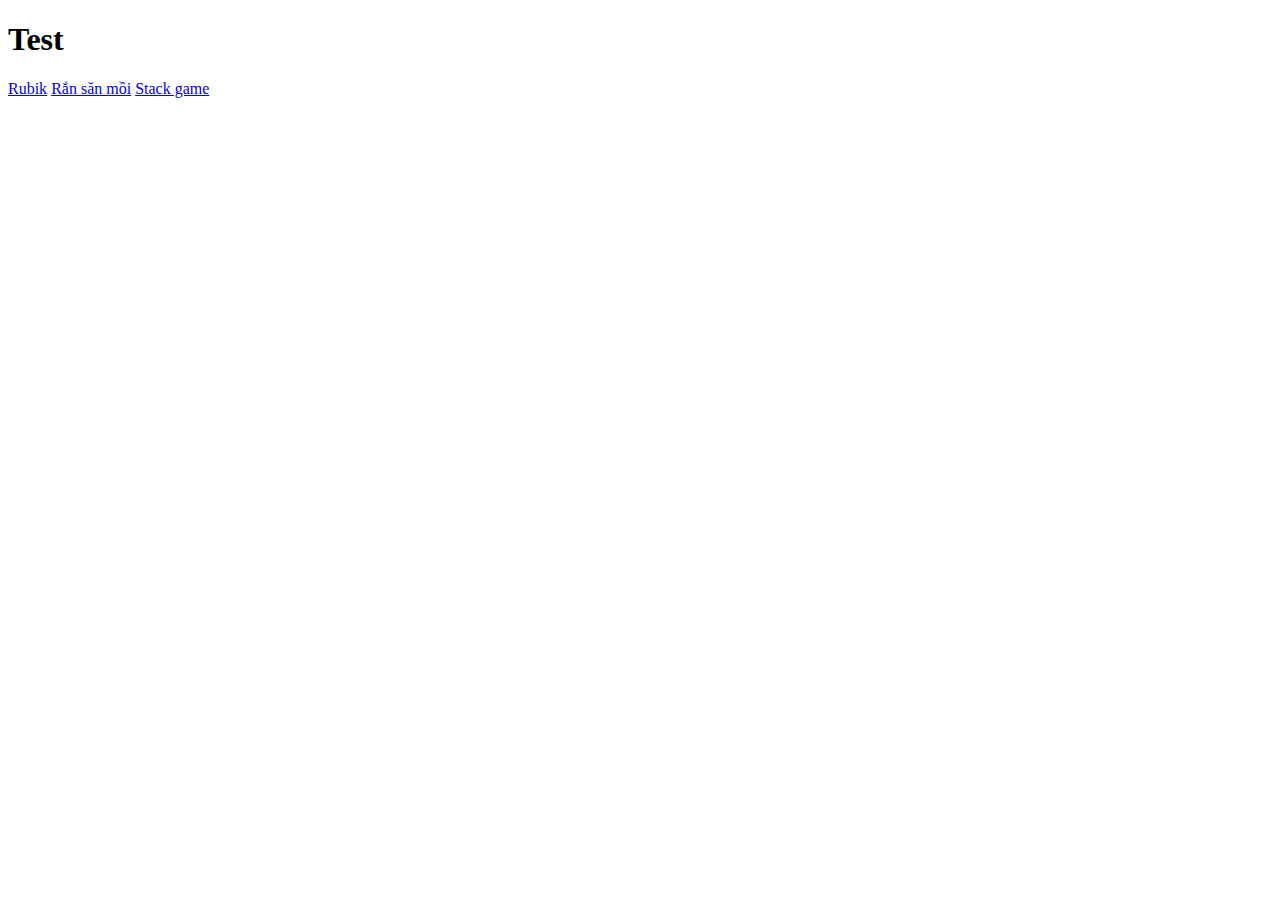
<file: index.html>
<!DOCTYPE html>
<html lang="en">
<head>
  <meta charset="UTF-8">
  <meta name="viewport" content="width=device-width, initial-scale=1.0">
  <title>Game</title>
</head>
<body>
  <h1>Test</h1>
  <a href="rubik.html">Rubik</a>
  <a href="ransanmoi.html">Rắn săn mồi</a>
  <a href="built.html">Stack game</a>
</body>
</html>
</file>
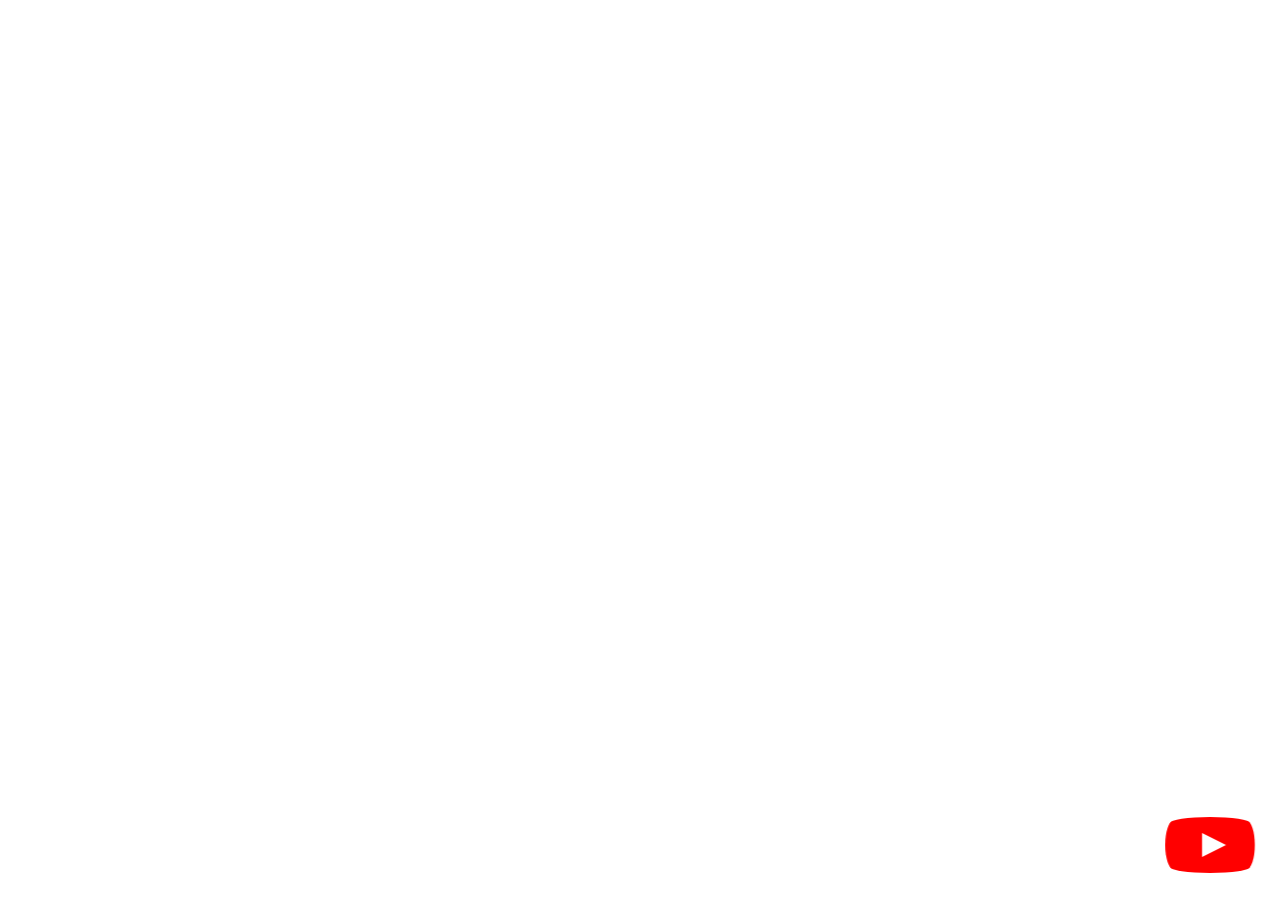
<file: built.html>
<!DOCTYPE html>
<html lang="en">
<head>
  <meta charset="UTF-8">
  <meta name="viewport" content="width=device-width, initial-scale=1.0">
  <title>Game</title>
</head>
  <style>
    @import url("https://fonts.googleapis.com/css2?family=Montserrat:wght@900&display=swap");

body {
  margin: 0;
  color: white;
  font-family: "Segoe UI", Tahoma, Geneva, Verdana, sans-serif;
  cursor: pointer;
}

#instructions {
  display: none;
}

#results,
body:hover #instructions {
  position: absolute;
  display: flex;
  align-items: center;
  justify-content: center;
  height: 100%;
  width: 100%;
  background-color: rgba(20, 20, 20, 0.75);
}

a:visited {
  color: inherit;
}

#results {
  display: none;
  cursor: default;
}

#results .content,
#instructions .content {
  max-width: 300px;
  padding: 50px;
  border-radius: 20px;
}

#results {
}

#score {
  position: absolute;
  color: white;
  font-size: 3em;
  font-weight: bold;
  top: 30px;
  right: 30px;
}

#youtube,
#youtube-card {
  display: none;
  color: black;
}

@media (min-height: 425px) {
  /** Youtube logo by https://codepen.io/alvaromontoro */
  #youtube {
    z-index: 50;
    width: 100px;
    height: 70px;
    position: fixed;
    bottom: 20px;
    transform: scale(0.8);
    transition: transform 0.5s;
  }

  #youtube {
    display: block;
    background: red;
    right: 20px;
    border-radius: 50% / 11%;
  }

  #youtube:hover,
  #youtube:focus {
    transform: scale(0.9);
    color: black;
  }

  #youtube::before {
    content: "";
    display: block;
    position: absolute;
    top: 7.5%;
    left: -6%;
    width: 112%;
    height: 85%;
    background: red;
    border-radius: 9% / 50%;
  }

  #youtube::after {
    content: "";
    display: block;
    position: absolute;
    top: 20px;
    left: 40px;
    width: 45px;
    height: 30px;
    border: 15px solid transparent;
    box-sizing: border-box;
    border-left: 30px solid white;
  }

  #youtube span {
    font-size: 0;
    position: absolute;
    width: 0;
    height: 0;
    overflow: hidden;
  }

  #youtube:hover + #youtube-card {
    z-index: 49;
    display: block;
    position: fixed;
    bottom: 12px;
    width: 300px;
    background-color: white;
  }

  #youtube:hover + #youtube-card {
    right: 10px;
    padding: 25px 130px 25px 25px;
  }
}

  </style>
<body>
  <div id="instructions">
  <div class="content">
    <p>Stack the blocks on top of each other</p>
    <p>Click, tap or press Space when a block is above the stack. Can you reach the blue color blocks?</p>
    <p>Click, tap or press Space to start game</p>
  </div>
</div>
<div id="results">
  <div class="content">
    <p>You missed the block</p>
    <p>To reset the game press R</p>
    <p>
      Follow me
      <a href="https://twitter.com/HunorBorbely" , target="_top">@HunorBorbely</a>
    </p>
  </div>
</div>
<div id="score">0</div>

<a id="youtube" target="_top" href="https://youtu.be/hBiGFpBle7E">
  <span>Learn Three.js + Cannon.js</span>
</a>
<div id="youtube-card">
  Learn Three.js + Cannon.js while building this game
</div>
  <script>
    /*

Three.js + Cannon.js video tutorial explaining the source code

Youtube: https://youtu.be/hBiGFpBle7E

In the tutorial, we go through the source code of this game. We cover, how to set up a Three.js scene with box objects, how to add lights, how to set up the camera, how to add animation and event handlers, and finally, we add physics simulation with Cannon.js.

Comparing to the tutorial this version has some extra features: 
- autopilot mode before the game starts
- introduction and result screens
- score indicator showing the level of layers added
- you can also control the game with touch events and by pressing the space key
- you can reset the game
- the game stops once a block went over the stack
- once the game failed the last block falls down
- the game reacts to window resizing

Check out my YouTube channel for other game tutorials: https://www.youtube.com/channel/UCxhgW0Q5XLvIoXHAfQXg9oQ

*/

window.focus(); // Capture keys right away (by default focus is on editor)

let camera, scene, renderer; // ThreeJS globals
let world; // CannonJs world
let lastTime; // Last timestamp of animation
let stack; // Parts that stay solid on top of each other
let overhangs; // Overhanging parts that fall down
const boxHeight = 1; // Height of each layer
const originalBoxSize = 3; // Original width and height of a box
let autopilot;
let gameEnded;
let robotPrecision; // Determines how precise the game is on autopilot

const scoreElement = document.getElementById("score");
const instructionsElement = document.getElementById("instructions");
const resultsElement = document.getElementById("results");

init();

// Determines how precise the game is on autopilot
function setRobotPrecision() {
  robotPrecision = Math.random() * 1 - 0.5;
}

function init() {
  autopilot = true;
  gameEnded = false;
  lastTime = 0;
  stack = [];
  overhangs = [];
  setRobotPrecision();

  // Initialize CannonJS
  world = new CANNON.World();
  world.gravity.set(0, -10, 0); // Gravity pulls things down
  world.broadphase = new CANNON.NaiveBroadphase();
  world.solver.iterations = 40;

  // Initialize ThreeJs
  const aspect = window.innerWidth / window.innerHeight;
  const width = 10;
  const height = width / aspect;

  camera = new THREE.OrthographicCamera(
    width / -2, // left
    width / 2, // right
    height / 2, // top
    height / -2, // bottom
    0, // near plane
    100 // far plane
  );

  /*
  // If you want to use perspective camera instead, uncomment these lines
  camera = new THREE.PerspectiveCamera(
    45, // field of view
    aspect, // aspect ratio
    1, // near plane
    100 // far plane
  );
  */

  camera.position.set(4, 4, 4);
  camera.lookAt(0, 0, 0);

  scene = new THREE.Scene();

  // Foundation
  addLayer(0, 0, originalBoxSize, originalBoxSize);

  // First layer
  addLayer(-10, 0, originalBoxSize, originalBoxSize, "x");

  // Set up lights
  const ambientLight = new THREE.AmbientLight(0xffffff, 0.6);
  scene.add(ambientLight);

  const dirLight = new THREE.DirectionalLight(0xffffff, 0.6);
  dirLight.position.set(10, 20, 0);
  scene.add(dirLight);

  // Set up renderer
  renderer = new THREE.WebGLRenderer({ antialias: true });
  renderer.setSize(window.innerWidth, window.innerHeight);
  renderer.setAnimationLoop(animation);
  document.body.appendChild(renderer.domElement);
}

function startGame() {
  autopilot = false;
  gameEnded = false;
  lastTime = 0;
  stack = [];
  overhangs = [];

  if (instructionsElement) instructionsElement.style.display = "none";
  if (resultsElement) resultsElement.style.display = "none";
  if (scoreElement) scoreElement.innerText = 0;

  if (world) {
    // Remove every object from world
    while (world.bodies.length > 0) {
      world.remove(world.bodies[0]);
    }
  }

  if (scene) {
    // Remove every Mesh from the scene
    while (scene.children.find((c) => c.type == "Mesh")) {
      const mesh = scene.children.find((c) => c.type == "Mesh");
      scene.remove(mesh);
    }

    // Foundation
    addLayer(0, 0, originalBoxSize, originalBoxSize);

    // First layer
    addLayer(-10, 0, originalBoxSize, originalBoxSize, "x");
  }

  if (camera) {
    // Reset camera positions
    camera.position.set(4, 4, 4);
    camera.lookAt(0, 0, 0);
  }
}

function addLayer(x, z, width, depth, direction) {
  const y = boxHeight * stack.length; // Add the new box one layer higher
  const layer = generateBox(x, y, z, width, depth, false);
  layer.direction = direction;
  stack.push(layer);
}

function addOverhang(x, z, width, depth) {
  const y = boxHeight * (stack.length - 1); // Add the new box one the same layer
  const overhang = generateBox(x, y, z, width, depth, true);
  overhangs.push(overhang);
}

function generateBox(x, y, z, width, depth, falls) {
  // ThreeJS
  const geometry = new THREE.BoxGeometry(width, boxHeight, depth);
  const color = new THREE.Color(`hsl(${30 + stack.length * 4}, 100%, 50%)`);
  const material = new THREE.MeshLambertMaterial({ color });
  const mesh = new THREE.Mesh(geometry, material);
  mesh.position.set(x, y, z);
  scene.add(mesh);

  // CannonJS
  const shape = new CANNON.Box(
    new CANNON.Vec3(width / 2, boxHeight / 2, depth / 2)
  );
  let mass = falls ? 5 : 0; // If it shouldn't fall then setting the mass to zero will keep it stationary
  mass *= width / originalBoxSize; // Reduce mass proportionately by size
  mass *= depth / originalBoxSize; // Reduce mass proportionately by size
  const body = new CANNON.Body({ mass, shape });
  body.position.set(x, y, z);
  world.addBody(body);

  return {
    threejs: mesh,
    cannonjs: body,
    width,
    depth
  };
}

function cutBox(topLayer, overlap, size, delta) {
  const direction = topLayer.direction;
  const newWidth = direction == "x" ? overlap : topLayer.width;
  const newDepth = direction == "z" ? overlap : topLayer.depth;

  // Update metadata
  topLayer.width = newWidth;
  topLayer.depth = newDepth;

  // Update ThreeJS model
  topLayer.threejs.scale[direction] = overlap / size;
  topLayer.threejs.position[direction] -= delta / 2;

  // Update CannonJS model
  topLayer.cannonjs.position[direction] -= delta / 2;

  // Replace shape to a smaller one (in CannonJS you can't simply just scale a shape)
  const shape = new CANNON.Box(
    new CANNON.Vec3(newWidth / 2, boxHeight / 2, newDepth / 2)
  );
  topLayer.cannonjs.shapes = [];
  topLayer.cannonjs.addShape(shape);
}

window.addEventListener("mousedown", eventHandler);
window.addEventListener("touchstart", eventHandler);
window.addEventListener("keydown", function (event) {
  if (event.key == " ") {
    event.preventDefault();
    eventHandler();
    return;
  }
  if (event.key == "R" || event.key == "r") {
    event.preventDefault();
    startGame();
    return;
  }
});

function eventHandler() {
  if (autopilot) startGame();
  else splitBlockAndAddNextOneIfOverlaps();
}

function splitBlockAndAddNextOneIfOverlaps() {
  if (gameEnded) return;

  const topLayer = stack[stack.length - 1];
  const previousLayer = stack[stack.length - 2];

  const direction = topLayer.direction;

  const size = direction == "x" ? topLayer.width : topLayer.depth;
  const delta =
    topLayer.threejs.position[direction] -
    previousLayer.threejs.position[direction];
  const overhangSize = Math.abs(delta);
  const overlap = size - overhangSize;

  if (overlap > 0) {
    cutBox(topLayer, overlap, size, delta);

    // Overhang
    const overhangShift = (overlap / 2 + overhangSize / 2) * Math.sign(delta);
    const overhangX =
      direction == "x"
        ? topLayer.threejs.position.x + overhangShift
        : topLayer.threejs.position.x;
    const overhangZ =
      direction == "z"
        ? topLayer.threejs.position.z + overhangShift
        : topLayer.threejs.position.z;
    const overhangWidth = direction == "x" ? overhangSize : topLayer.width;
    const overhangDepth = direction == "z" ? overhangSize : topLayer.depth;

    addOverhang(overhangX, overhangZ, overhangWidth, overhangDepth);

    // Next layer
    const nextX = direction == "x" ? topLayer.threejs.position.x : -10;
    const nextZ = direction == "z" ? topLayer.threejs.position.z : -10;
    const newWidth = topLayer.width; // New layer has the same size as the cut top layer
    const newDepth = topLayer.depth; // New layer has the same size as the cut top layer
    const nextDirection = direction == "x" ? "z" : "x";

    if (scoreElement) scoreElement.innerText = stack.length - 1;
    addLayer(nextX, nextZ, newWidth, newDepth, nextDirection);
  } else {
    missedTheSpot();
  }
}

function missedTheSpot() {
  const topLayer = stack[stack.length - 1];

  // Turn to top layer into an overhang and let it fall down
  addOverhang(
    topLayer.threejs.position.x,
    topLayer.threejs.position.z,
    topLayer.width,
    topLayer.depth
  );
  world.remove(topLayer.cannonjs);
  scene.remove(topLayer.threejs);

  gameEnded = true;
  if (resultsElement && !autopilot) resultsElement.style.display = "flex";
}

function animation(time) {
  if (lastTime) {
    const timePassed = time - lastTime;
    const speed = 0.008;

    const topLayer = stack[stack.length - 1];
    const previousLayer = stack[stack.length - 2];

    // The top level box should move if the game has not ended AND
    // it's either NOT in autopilot or it is in autopilot and the box did not yet reach the robot position
    const boxShouldMove =
      !gameEnded &&
      (!autopilot ||
        (autopilot &&
          topLayer.threejs.position[topLayer.direction] <
            previousLayer.threejs.position[topLayer.direction] +
              robotPrecision));

    if (boxShouldMove) {
      // Keep the position visible on UI and the position in the model in sync
      topLayer.threejs.position[topLayer.direction] += speed * timePassed;
      topLayer.cannonjs.position[topLayer.direction] += speed * timePassed;

      // If the box went beyond the stack then show up the fail screen
      if (topLayer.threejs.position[topLayer.direction] > 10) {
        missedTheSpot();
      }
    } else {
      // If it shouldn't move then is it because the autopilot reached the correct position?
      // Because if so then next level is coming
      if (autopilot) {
        splitBlockAndAddNextOneIfOverlaps();
        setRobotPrecision();
      }
    }

    // 4 is the initial camera height
    if (camera.position.y < boxHeight * (stack.length - 2) + 4) {
      camera.position.y += speed * timePassed;
    }

    updatePhysics(timePassed);
    renderer.render(scene, camera);
  }
  lastTime = time;
}

function updatePhysics(timePassed) {
  world.step(timePassed / 1000); // Step the physics world

  // Copy coordinates from Cannon.js to Three.js
  overhangs.forEach((element) => {
    element.threejs.position.copy(element.cannonjs.position);
    element.threejs.quaternion.copy(element.cannonjs.quaternion);
  });
}

window.addEventListener("resize", () => {
  // Adjust camera
  console.log("resize", window.innerWidth, window.innerHeight);
  const aspect = window.innerWidth / window.innerHeight;
  const width = 10;
  const height = width / aspect;

  camera.top = height / 2;
  camera.bottom = height / -2;

  // Reset renderer
  renderer.setSize(window.innerWidth, window.innerHeight);
  renderer.render(scene, camera);
});

  </script>
</body>
</html>
</file>
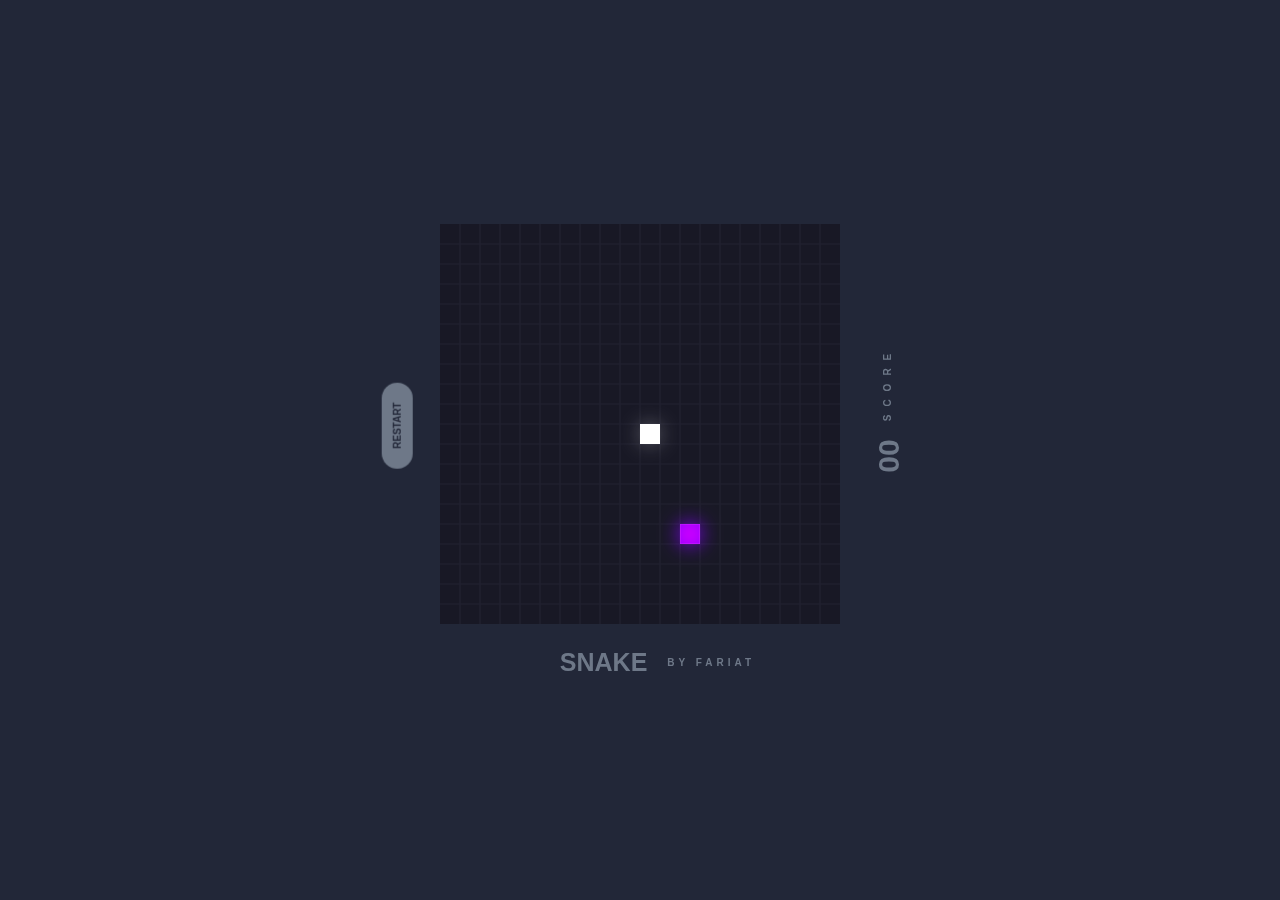
<file: ransanmoi.html>
<!DOCTYPE html>
<html lang="en">
<head>
  <meta charset="UTF-8">
  <meta name="viewport" content="width=device-width, initial-scale=1.0">
  <title>Game</title>
</head>
  <style>
    @font-face {
  font-family: "game";
  src: url("https://fonts.googleapis.com/css2?family=Poppins:wght@500;800&display=swap");
}
* {
  padding: 0;
  margin: 0;
  box-sizing: border-box;
}
button:focus {
  outline: 0;
}

html,
body {
  height: 100%;
  font-family: "Poppins", sans-serif;
  color: #6e7888;
}
body {
  background-color: #222738;
  display: flex;
  justify-content: center;
  align-items: center;
  color: #6e7888;
}
canvas {
  background-color: #181825;
}
.container {
  display: flex;
  width: 100%;
  height: 100%;
  flex-flow: column wrap;
  justify-content: center;
  align-items: center;
}
#ui {
  display: flex;
  align-items: center;
  font-size: 10px;
  flex-flow: column;
  margin-left: 10px;
}
h2 {
  font-weight: 900;
  font-size: 10px;
  letter-spacing: 8px;
  margin-bottom: 30px;
  transform: rotate(270deg);
}
#score {
  margin-top: 20px;
  font-size: 30px;
  font-weight: 800;
  transform: rotate(-90deg);
}
.noselect {
  user-select: none;
}
#replay {
  font-size: 10px;
  padding: 10px 20px;
  background: #6e7888;
  border: none;
  color: #222738;
  border-radius: 40px;
  font-weight: 800;
  transform: rotate(270deg);
  cursor: pointer;
  transition: all 200ms cubic-bezier(0.4, 0, 0.2, 1);
}
#replay:hover {
  background: #a6aab5;
  background: #4cffd7;
  transition: all 200ms cubic-bezier(0.4, 0, 0.2, 1);
}
#replay svg {
  margin-right: 8px;
}
@media (max-width: 600px) {
  #replay {
    margin-bottom: 20px;
  }
  #replay,
  h2 {
    transform: rotate(0deg);
  }
  #ui {
    flex-flow: row wrap;
    margin-bottom: 20px;
  }
  #score {
    margin-top: 0;
    margin-left: 20px;
  }
  .container {
    flex-flow: column wrap;
  }
}
#author {
  width: 100%;
  bottom: 40px;
  display: inline-flex;
  align-items: center;
  justify-content: center;
  font-weight: 600;
  color: inherit;
  text-transform: uppercase;
  padding-left: 35px;
}
#author span {
  font-size: 10px;
  margin-left: 20px;
  color: inherit;
  letter-spacing: 4px;
}
#author h1 {
  font-size: 25px;
}
.wrapper {
  display: flex;
  flex-flow: row wrap;
  justify-content: center;
  align-items: center;
  margin-bottom: 20px;
}

  </style>
<body>
  <div class="container noselect">
  <div class="wrapper">
    <button id="replay">
      <i class="fas fa-play"></i>
      RESTART
    </button>
    <div id="canvas">

    </div>
    <div id="ui">
      <h2>SCORE
      </h2>
      <span id="score">00</span>
    </div>
  </div>
  <div id="author">
    <h1>SNAKE</h1> <span>by Fariat</span>
  </div>
</div>

  <script>
    /**
 * Snake game created with plain JavaScript by Ibrahim fariat.
 * Follow me if you like it!
 **/

let dom_replay = document.querySelector("#replay");
let dom_score = document.querySelector("#score");
let dom_canvas = document.createElement("canvas");
document.querySelector("#canvas").appendChild(dom_canvas);
let CTX = dom_canvas.getContext("2d");

const W = (dom_canvas.width = 400);
const H = (dom_canvas.height = 400);

let snake,
  food,
  currentHue,
  cells = 20,
  cellSize,
  isGameOver = false,
  tails = [],
  score = 00,
  maxScore = window.localStorage.getItem("maxScore") || undefined,
  particles = [],
  splashingParticleCount = 20,
  cellsCount,
  requestID;

let helpers = {
  Vec: class {
    constructor(x, y) {
      this.x = x;
      this.y = y;
    }
    add(v) {
      this.x += v.x;
      this.y += v.y;
      return this;
    }
    mult(v) {
      if (v instanceof helpers.Vec) {
        this.x *= v.x;
        this.y *= v.y;
        return this;
      } else {
        this.x *= v;
        this.y *= v;
        return this;
      }
    }
  },
  isCollision(v1, v2) {
    return v1.x == v2.x && v1.y == v2.y;
  },
  garbageCollector() {
    for (let i = 0; i < particles.length; i++) {
      if (particles[i].size <= 0) {
        particles.splice(i, 1);
      }
    }
  },
  drawGrid() {
    CTX.lineWidth = 1.1;
    CTX.strokeStyle = "#232332";
    CTX.shadowBlur = 0;
    for (let i = 1; i < cells; i++) {
      let f = (W / cells) * i;
      CTX.beginPath();
      CTX.moveTo(f, 0);
      CTX.lineTo(f, H);
      CTX.stroke();
      CTX.beginPath();
      CTX.moveTo(0, f);
      CTX.lineTo(W, f);
      CTX.stroke();
      CTX.closePath();
    }
  },
  randHue() {
    return ~~(Math.random() * 360);
  },
  hsl2rgb(hue, saturation, lightness) {
    if (hue == undefined) {
      return [0, 0, 0];
    }
    var chroma = (1 - Math.abs(2 * lightness - 1)) * saturation;
    var huePrime = hue / 60;
    var secondComponent = chroma * (1 - Math.abs((huePrime % 2) - 1));

    huePrime = ~~huePrime;
    var red;
    var green;
    var blue;

    if (huePrime === 0) {
      red = chroma;
      green = secondComponent;
      blue = 0;
    } else if (huePrime === 1) {
      red = secondComponent;
      green = chroma;
      blue = 0;
    } else if (huePrime === 2) {
      red = 0;
      green = chroma;
      blue = secondComponent;
    } else if (huePrime === 3) {
      red = 0;
      green = secondComponent;
      blue = chroma;
    } else if (huePrime === 4) {
      red = secondComponent;
      green = 0;
      blue = chroma;
    } else if (huePrime === 5) {
      red = chroma;
      green = 0;
      blue = secondComponent;
    }

    var lightnessAdjustment = lightness - chroma / 2;
    red += lightnessAdjustment;
    green += lightnessAdjustment;
    blue += lightnessAdjustment;

    return [
      Math.round(red * 255),
      Math.round(green * 255),
      Math.round(blue * 255)
    ];
  },
  lerp(start, end, t) {
    return start * (1 - t) + end * t;
  }
};

let KEY = {
  ArrowUp: false,
  ArrowRight: false,
  ArrowDown: false,
  ArrowLeft: false,
  resetState() {
    this.ArrowUp = false;
    this.ArrowRight = false;
    this.ArrowDown = false;
    this.ArrowLeft = false;
  },
  listen() {
    addEventListener(
      "keydown",
      (e) => {
        if (e.key === "ArrowUp" && this.ArrowDown) return;
        if (e.key === "ArrowDown" && this.ArrowUp) return;
        if (e.key === "ArrowLeft" && this.ArrowRight) return;
        if (e.key === "ArrowRight" && this.ArrowLeft) return;
        this[e.key] = true;
        Object.keys(this)
          .filter((f) => f !== e.key && f !== "listen" && f !== "resetState")
          .forEach((k) => {
            this[k] = false;
          });
      },
      false
    );
  }
};

class Snake {
  constructor(i, type) {
    this.pos = new helpers.Vec(W / 2, H / 2);
    this.dir = new helpers.Vec(0, 0);
    this.type = type;
    this.index = i;
    this.delay = 5;
    this.size = W / cells;
    this.color = "white";
    this.history = [];
    this.total = 1;
  }
  draw() {
    let { x, y } = this.pos;
    CTX.fillStyle = this.color;
    CTX.shadowBlur = 20;
    CTX.shadowColor = "rgba(255,255,255,.3 )";
    CTX.fillRect(x, y, this.size, this.size);
    CTX.shadowBlur = 0;
    if (this.total >= 2) {
      for (let i = 0; i < this.history.length - 1; i++) {
        let { x, y } = this.history[i];
        CTX.lineWidth = 1;
        CTX.fillStyle = "rgba(225,225,225,1)";
        CTX.fillRect(x, y, this.size, this.size);
      }
    }
  }
  walls() {
    let { x, y } = this.pos;
    if (x + cellSize > W) {
      this.pos.x = 0;
    }
    if (y + cellSize > W) {
      this.pos.y = 0;
    }
    if (y < 0) {
      this.pos.y = H - cellSize;
    }
    if (x < 0) {
      this.pos.x = W - cellSize;
    }
  }
  controlls() {
    let dir = this.size;
    if (KEY.ArrowUp) {
      this.dir = new helpers.Vec(0, -dir);
    }
    if (KEY.ArrowDown) {
      this.dir = new helpers.Vec(0, dir);
    }
    if (KEY.ArrowLeft) {
      this.dir = new helpers.Vec(-dir, 0);
    }
    if (KEY.ArrowRight) {
      this.dir = new helpers.Vec(dir, 0);
    }
  }
  selfCollision() {
    for (let i = 0; i < this.history.length; i++) {
      let p = this.history[i];
      if (helpers.isCollision(this.pos, p)) {
        isGameOver = true;
      }
    }
  }
  update() {
    this.walls();
    this.draw();
    this.controlls();
    if (!this.delay--) {
      if (helpers.isCollision(this.pos, food.pos)) {
        incrementScore();
        particleSplash();
        food.spawn();
        this.total++;
      }
      this.history[this.total - 1] = new helpers.Vec(this.pos.x, this.pos.y);
      for (let i = 0; i < this.total - 1; i++) {
        this.history[i] = this.history[i + 1];
      }
      this.pos.add(this.dir);
      this.delay = 5;
      this.total > 3 ? this.selfCollision() : null;
    }
  }
}

class Food {
  constructor() {
    this.pos = new helpers.Vec(
      ~~(Math.random() * cells) * cellSize,
      ~~(Math.random() * cells) * cellSize
    );
    this.color = currentHue = `hsl(${~~(Math.random() * 360)},100%,50%)`;
    this.size = cellSize;
  }
  draw() {
    let { x, y } = this.pos;
    CTX.globalCompositeOperation = "lighter";
    CTX.shadowBlur = 20;
    CTX.shadowColor = this.color;
    CTX.fillStyle = this.color;
    CTX.fillRect(x, y, this.size, this.size);
    CTX.globalCompositeOperation = "source-over";
    CTX.shadowBlur = 0;
  }
  spawn() {
    let randX = ~~(Math.random() * cells) * this.size;
    let randY = ~~(Math.random() * cells) * this.size;
    for (let path of snake.history) {
      if (helpers.isCollision(new helpers.Vec(randX, randY), path)) {
        return this.spawn();
      }
    }
    this.color = currentHue = `hsl(${helpers.randHue()}, 100%, 50%)`;
    this.pos = new helpers.Vec(randX, randY);
  }
}

class Particle {
  constructor(pos, color, size, vel) {
    this.pos = pos;
    this.color = color;
    this.size = Math.abs(size / 2);
    this.ttl = 0;
    this.gravity = -0.2;
    this.vel = vel;
  }
  draw() {
    let { x, y } = this.pos;
    let hsl = this.color
      .split("")
      .filter((l) => l.match(/[^hsl()$% ]/g))
      .join("")
      .split(",")
      .map((n) => +n);
    let [r, g, b] = helpers.hsl2rgb(hsl[0], hsl[1] / 100, hsl[2] / 100);
    CTX.shadowColor = `rgb(${r},${g},${b},${1})`;
    CTX.shadowBlur = 0;
    CTX.globalCompositeOperation = "lighter";
    CTX.fillStyle = `rgb(${r},${g},${b},${1})`;
    CTX.fillRect(x, y, this.size, this.size);
    CTX.globalCompositeOperation = "source-over";
  }
  update() {
    this.draw();
    this.size -= 0.3;
    this.ttl += 1;
    this.pos.add(this.vel);
    this.vel.y -= this.gravity;
  }
}

function incrementScore() {
  score++;
  dom_score.innerText = score.toString().padStart(2, "0");
}

function particleSplash() {
  for (let i = 0; i < splashingParticleCount; i++) {
    let vel = new helpers.Vec(Math.random() * 6 - 3, Math.random() * 6 - 3);
    let position = new helpers.Vec(food.pos.x, food.pos.y);
    particles.push(new Particle(position, currentHue, food.size, vel));
  }
}

function clear() {
  CTX.clearRect(0, 0, W, H);
}

function initialize() {
  CTX.imageSmoothingEnabled = false;
  KEY.listen();
  cellsCount = cells * cells;
  cellSize = W / cells;
  snake = new Snake();
  food = new Food();
  dom_replay.addEventListener("click", reset, false);
  loop();
}

function loop() {
  clear();
  if (!isGameOver) {
    requestID = setTimeout(loop, 1000 / 60);
    helpers.drawGrid();
    snake.update();
    food.draw();
    for (let p of particles) {
      p.update();
    }
    helpers.garbageCollector();
  } else {
    clear();
    gameOver();
  }
}

function gameOver() {
  maxScore ? null : (maxScore = score);
  score > maxScore ? (maxScore = score) : null;
  window.localStorage.setItem("maxScore", maxScore);
  CTX.fillStyle = "#4cffd7";
  CTX.textAlign = "center";
  CTX.font = "bold 30px Poppins, sans-serif";
  CTX.fillText("GAME OVER", W / 2, H / 2);
  CTX.font = "15px Poppins, sans-serif";
  CTX.fillText(`SCORE   ${score}`, W / 2, H / 2 + 60);
  CTX.fillText(`MAXSCORE   ${maxScore}`, W / 2, H / 2 + 80);
}

function reset() {
  dom_score.innerText = "00";
  score = "00";
  snake = new Snake();
  food.spawn();
  KEY.resetState();
  isGameOver = false;
  clearTimeout(requestID);
  loop();
}

initialize();

  </script>
</body>
</html>
</file>
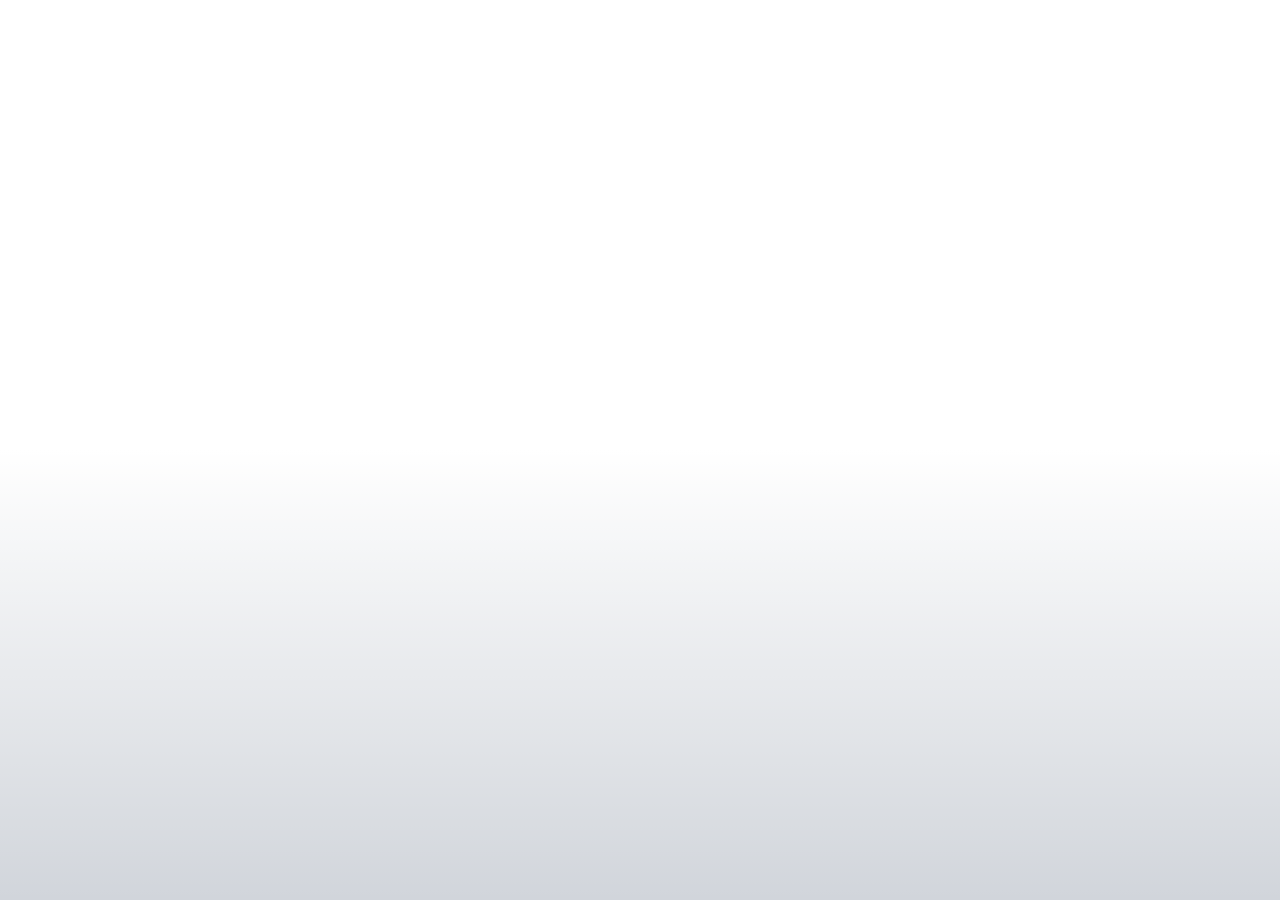
<file: rubik.html>
<!DOCTYPE html>
<html lang="en">

<head>
    <meta charset="UTF-8">
    <meta name="viewport" content="width=device-width, initial-scale=1.0">
    <title>Document</title>
    <style>
        @font-face {
            font-family: 'BungeeFont';
            font-weight: normal;
            font-style: normal;
            src: url("[data-uri]") format("woff2"), url("[data-uri]") format("woff");
        }

        *,
        *:before,
        *:after {
            -webkit-user-select: none;
            -moz-user-select: none;
            user-select: none;
            box-sizing: border-box;
            cursor: inherit;
            margin: 0;
            padding: 0;
            outline: none;
            font-size: inherit;
            font-family: inherit;
            font-weight: inherit;
            font-style: inherit;
            text-transform: uppercase;
        }

        *:focus {
            outline: none;
        }

        html {
            -webkit-tap-highlight-color: transparent;
            -webkit-text-size-adjust: 100%;
            -webkit-font-smoothing: antialiased;
            -moz-osx-font-smoothing: grayscale;
            -ms-text-size-adjust: 100%;
            -webkit-text-size-adjust: 100%;
            overflow: hidden;
            height: 100%;
        }

        body {
            font-family: 'BungeeFont', sans-serif;
            font-weight: normal;
            font-style: normal;
            line-height: 1;
            cursor: default;
            overflow: hidden;
            height: 100%;
            font-size: 5rem;
        }

        .icon {
            display: inline-block;
            font-size: inherit;
            overflow: visible;
            vertical-align: -0.125em;
            preserveAspectRatio: none;
        }

        .range {
            position: relative;
            width: 14em;
            z-index: 1;
            opacity: 0;
        }

        .range:not(:last-child) {
            margin-bottom: 2em;
        }

        .range__label {
            position: relative;
            font-size: 0.9em;
            line-height: 0.75em;
            padding-bottom: 0.5em;
            z-index: 2;
        }

        .range__track {
            position: relative;
            height: 1em;
            margin-left: 0.5em;
            margin-right: 0.5em;
            z-index: 3;
        }

        .range__track-line {
            position: absolute;
            background: rgba(0, 0, 0, 0.2);
            height: 2px;
            top: 50%;
            margin-top: -1px;
            left: -0.5em;
            right: -0.5em;
            transform-origin: left center;
        }

        .range__handle {
            position: absolute;
            width: 0;
            height: 0;
            top: 50%;
            left: 0;
            cursor: pointer;
            z-index: 1;
        }

        .range__handle div {
            transition: background 500ms ease;
            position: absolute;
            left: 0;
            top: 0;
            width: 0.9em;
            height: 0.9em;
            border-radius: 0.2em;
            margin-left: -0.45em;
            margin-top: -0.45em;
            background: #41aac8;
            border-bottom: 2px solid rgba(0, 0, 0, 0.2);
        }

        .range.is-active .range__handle div {
            transform: scale(1.25);
        }

        .range__handle:after {
            content: '';
            position: absolute;
            left: 0;
            top: 0;
            width: 3em;
            height: 3em;
            margin-left: -1.5em;
            margin-top: -1.5em;
        }

        .range__list {
            display: flex;
            flex-flow: row nowrap;
            justify-content: space-between;
            position: relative;
            padding-top: 0.5em;
            font-size: 0.55em;
            color: rgba(0, 0, 0, 0.5);
            z-index: 1;
        }

        .range--type-color:not(:last-child) {
            margin-bottom: 1em;
        }

        .range--type-color .range__list {
            display: none;
        }

        .range--type-color .range__handle>div {
            background: currentColor !important;
        }

        .range--type-color .range__track-line {
            background: transparent;
        }

        .range--type-color .range__track-line:after {
            position: absolute;
            top: 0;
            left: 0;
            width: 100%;
            height: 100%;
            content: '';
            opacity: 0.5;
        }

        .range--color-hue .range__handle {
            color: red;
        }

        .range--color-hue .range__track {
            color: red;
        }

        .range--color-hue .range__track-line:after {
            background: linear-gradient(to right, red, yellow, lime, cyan, blue, magenta, red);
        }

        .range--color-saturation .range__handle {
            color: red;
        }

        .range--color-saturation .range__track {
            color: red;
        }

        .range--color-saturation .range__track-line:after {
            background: linear-gradient(to right, gray, currentColor);
        }

        .range--color-lightness .range__handle {
            color: red;
        }

        .range--color-lightness .range__track {
            color: red;
        }

        .range--color-lightness .range__track-line:after {
            background: linear-gradient(to right, black, currentColor, white);
        }

        .stats {
            position: relative;
            width: 14em;
            z-index: 1;
            display: flex;
            justify-content: space-between;
            opacity: 0;
        }

        .stats:not(:last-child) {
            margin-bottom: 1.5em;
        }

        .stats>i {
            display: block;
            color: rgba(0, 0, 0, 0.5);
            font-size: 0.9em;
        }

        .stats>b {
            display: block;
            font-size: 0.9em;
        }

        .stats>b>i {
            font-size: 0.75em;
        }

        .stats[name="worst-time"] {
            display: none;
        }

        .text {
            position: absolute;
            left: 0;
            right: 0;
            text-align: center;
            line-height: 0.75;
            perspective: 100rem;
            opacity: 0;
        }

        .text i {
            display: inline-block;
            opacity: 0;
            white-space: pre-wrap;
        }

        .text--title {
            bottom: 75%;
            font-size: 4.4em;
            height: 1.2em;
        }

        .text--title span {
            display: block;
        }

        .text--title span:first-child {
            font-size: 0.5em;
            margin-bottom: 0.2em;
        }

        .text--note {
            top: 87%;
            font-size: 1em;
        }

        .text--timer {
            bottom: 78%;
            font-size: 3.5em;
            line-height: 1;
        }

        .text--complete,
        .text--best-time {
            font-size: 1.5em;
            top: 83%;
            line-height: 1em;
        }

        .btn {
            -webkit-appearance: none;
            -moz-appearance: none;
            appearance: none;
            background-color: transparent;
            border-radius: 0;
            border-width: 0;
            position: absolute;
            pointer-events: none;
            font-size: 1.2em;
            color: rgba(0, 0, 0, 0.25);
            opacity: 0;
        }

        .btn:after {
            position: absolute;
            content: '';
            width: 3em;
            height: 3em;
            left: 50%;
            top: 50%;
            margin-left: -1.5em;
            margin-top: -1.5em;
            border-radius: 100%;
        }

        .btn--bl {
            bottom: 0.8em;
            left: 0.8em;
        }

        .btn--br {
            bottom: 0.8em;
            right: 0.8em;
        }

        .btn--bc {
            bottom: 0.8em;
            left: calc(50% - 0.5em);
        }

        .btn svg {
            display: block;
        }

        .btn--cancel {
            display: none !important;
        }

        .ui {
            pointer-events: none;
            color: #070d15;
        }

        .ui,
        .ui__background,
        .ui__game,
        .ui__texts,
        .ui__prefs,
        .ui__theme,
        .ui__stats,
        .ui__buttons {
            position: absolute;
            top: 0;
            left: 0;
            width: 100%;
            height: 100%;
            overflow: hidden;
        }

        .ui__background {
            z-index: 1;
            transition: background 500ms ease;
            background: #d1d5db;
        }

        .ui__background:after {
            position: absolute;
            top: 0;
            left: 0;
            width: 100%;
            height: 100%;
            content: '';
            background-image: linear-gradient(to bottom, white 50%, rgba(255, 255, 255, 0) 100%);
        }

        .ui__game {
            pointer-events: all;
            z-index: 2;
        }

        .ui__game canvas {
            display: block;
            width: 100%;
            height: 100%;
        }

        .ui__texts {
            z-index: 3;
        }

        .ui__prefs,
        .ui__stats,
        .ui__theme {
            display: flex;
            flex-flow: column nowrap;
            justify-content: center;
            align-items: center;
            overflow: hidden;
            z-index: 4;
        }

        .ui__theme {
            padding-top: 15em;
        }

        .ui__buttons {
            z-index: 5;
        }
    </style>
</head>

<body>
    <!-- PWA: https://bsehovac.github.io/the-cube/ -->

    <div class="ui">

        <div class="ui__background"></div>

        <div class="ui__game"></div>

        <div class="ui__texts">
            <h1 class="text text--title">
                <span>THE</span>
                <span>CUBE</span>
            </h1>
            <div class="text text--note">
                Double tap to start
            </div>
            <div class="text text--timer">
                0:00
            </div>
            <div class="text text--complete">
                <span>Complete!</span>
            </div>
            <div class="text text--best-time">
                <icon trophy></icon>
                <span>Best Time!</span>
            </div>
        </div>

        <div class="ui__prefs">
            <range name="size" title="Cube Size" list="2,3,4,5"></range>
            <range name="flip" title="Flip Type" list="Swift&nbsp;,Smooth,Bounce"></range>
            <range name="scramble" title="Scramble Length" list="20,25,30"></range>
            <range name="fov" title="Camera Angle" list="Ortographic,Perspective"></range>
            <range name="theme" title="Color Scheme" list="Cube,Erno,Dust,Camo,Rain"></range>
        </div>

        <div class="ui__theme">
            <range name="hue" title="Hue" color></range>
            <range name="saturation" title="Saturation" color></range>
            <range name="lightness" title="Lightness" color></range>
        </div>

        <div class="ui__stats">
            <div class="stats" name="cube-size">
                <i>Cube:</i><b>3x3x3</b>
            </div>
            <div class="stats" name="total-solves">
                <i>Total solves:</i><b>-</b>
            </div>
            <div class="stats" name="best-time">
                <i>Best time:</i><b>-</b>
            </div>
            <div class="stats" name="worst-time">
                <i>Worst time:</i><b>-</b>
            </div>
            <div class="stats" name="average-5">
                <i>Average of 5:</i><b>-</b>
            </div>
            <div class="stats" name="average-12">
                <i>Average of 12:</i><b>-</b>
            </div>
            <div class="stats" name="average-25">
                <i>Average of 25:</i><b>-</b>
            </div>
        </div>

        <div class="ui__buttons">
            <button class="btn btn--bl btn--stats">
                <icon trophy></icon>
            </button>
            <button class="btn btn--br btn--prefs">
                <icon settings></icon>
            </button>
            <button class="btn btn--bl btn--back">
                <icon back></icon>
            </button>
            <button class="btn btn--br btn--theme">
                <icon theme></icon>
            </button>
            <button class="btn btn--br btn--reset">
                <icon reset></icon>
            </button>
        </div>

    </div>

    <script>
        // Three.js - https://github.com/mrdoob/three.js/
        // RoundedBoxGeometry - https://github.com/pailhead/three-rounded-box

        const animationEngine = (() => {

            let uniqueID = 0;

            class AnimationEngine {

                constructor() {

                    this.ids = [];
                    this.animations = {};
                    this.update = this.update.bind(this);
                    this.raf = 0;
                    this.time = 0;

                }

                update() {

                    const now = performance.now();
                    const delta = now - this.time;
                    this.time = now;

                    let i = this.ids.length;

                    this.raf = i ? requestAnimationFrame(this.update) : 0;

                    while (i--)
                        this.animations[this.ids[i]] && this.animations[this.ids[i]].update(delta);

                }

                add(animation) {

                    animation.id = uniqueID++;

                    this.ids.push(animation.id);
                    this.animations[animation.id] = animation;

                    if (this.raf !== 0) return;

                    this.time = performance.now();
                    this.raf = requestAnimationFrame(this.update);

                }

                remove(animation) {

                    const index = this.ids.indexOf(animation.id);

                    if (index < 0) return;

                    this.ids.splice(index, 1);
                    delete this.animations[animation.id];
                    animation = null;

                }

            }

            return new AnimationEngine();

        })();

        class Animation {

            constructor(start) {

                if (start === true) this.start();

            }

            start() {

                animationEngine.add(this);

            }

            stop() {

                animationEngine.remove(this);

            }

            update(delta) { }

        }

        class World extends Animation {

            constructor(game) {

                super(true);

                this.game = game;

                this.container = this.game.dom.game;
                this.scene = new THREE.Scene();

                this.renderer = new THREE.WebGLRenderer({ antialias: true, alpha: true });
                this.renderer.setPixelRatio(window.devicePixelRatio);
                this.container.appendChild(this.renderer.domElement);

                this.camera = new THREE.PerspectiveCamera(2, 1, 0.1, 10000);

                this.stage = { width: 2, height: 3 };
                this.fov = 10;

                this.createLights();

                this.onResize = [];

                this.resize();
                window.addEventListener('resize', () => this.resize(), false);

            }

            update() {

                this.renderer.render(this.scene, this.camera);

            }

            resize() {

                this.width = this.container.offsetWidth;
                this.height = this.container.offsetHeight;

                this.renderer.setSize(this.width, this.height);

                this.camera.fov = this.fov;
                this.camera.aspect = this.width / this.height;

                const aspect = this.stage.width / this.stage.height;
                const fovRad = this.fov * THREE.Math.DEG2RAD;

                let distance = (aspect < this.camera.aspect)
                    ? (this.stage.height / 2) / Math.tan(fovRad / 2)
                    : (this.stage.width / this.camera.aspect) / (2 * Math.tan(fovRad / 2));

                distance *= 0.5;

                this.camera.position.set(distance, distance, distance);
                this.camera.lookAt(this.scene.position);
                this.camera.updateProjectionMatrix();

                const docFontSize = (aspect < this.camera.aspect)
                    ? (this.height / 100) * aspect
                    : this.width / 100;

                document.documentElement.style.fontSize = docFontSize + 'px';

                if (this.onResize) this.onResize.forEach(cb => cb());

            }

            createLights() {

                this.lights = {
                    holder: new THREE.Object3D,
                    ambient: new THREE.AmbientLight(0xffffff, 0.69),
                    front: new THREE.DirectionalLight(0xffffff, 0.36),
                    back: new THREE.DirectionalLight(0xffffff, 0.19),
                };

                this.lights.front.position.set(1.5, 5, 3);
                this.lights.back.position.set(-1.5, -5, -3);

                this.lights.holder.add(this.lights.ambient);
                this.lights.holder.add(this.lights.front);
                this.lights.holder.add(this.lights.back);

                this.scene.add(this.lights.holder);

            }

        }

        function RoundedBoxGeometry(size, radius, radiusSegments) {

            THREE.BufferGeometry.call(this);

            this.type = 'RoundedBoxGeometry';

            radiusSegments = !isNaN(radiusSegments) ? Math.max(1, Math.floor(radiusSegments)) : 1;

            var width, height, depth;

            width = height = depth = size;
            radius = size * radius;

            radius = Math.min(radius, Math.min(width, Math.min(height, Math.min(depth))) / 2);

            var edgeHalfWidth = width / 2 - radius;
            var edgeHalfHeight = height / 2 - radius;
            var edgeHalfDepth = depth / 2 - radius;

            this.parameters = {
                width: width,
                height: height,
                depth: depth,
                radius: radius,
                radiusSegments: radiusSegments
            };

            var rs1 = radiusSegments + 1;
            var totalVertexCount = (rs1 * radiusSegments + 1) << 3;

            var positions = new THREE.BufferAttribute(new Float32Array(totalVertexCount * 3), 3);
            var normals = new THREE.BufferAttribute(new Float32Array(totalVertexCount * 3), 3);

            var
                cornerVerts = [],
                cornerNormals = [],
                normal = new THREE.Vector3(),
                vertex = new THREE.Vector3(),
                vertexPool = [],
                normalPool = [],
                indices = []
                ;

            var
                lastVertex = rs1 * radiusSegments,
                cornerVertNumber = rs1 * radiusSegments + 1
                ;

            doVertices();
            doFaces();
            doCorners();
            doHeightEdges();
            doWidthEdges();
            doDepthEdges();

            function doVertices() {

                var cornerLayout = [
                    new THREE.Vector3(1, 1, 1),
                    new THREE.Vector3(1, 1, - 1),
                    new THREE.Vector3(- 1, 1, - 1),
                    new THREE.Vector3(- 1, 1, 1),
                    new THREE.Vector3(1, - 1, 1),
                    new THREE.Vector3(1, - 1, - 1),
                    new THREE.Vector3(- 1, - 1, - 1),
                    new THREE.Vector3(- 1, - 1, 1)
                ];

                for (var j = 0; j < 8; j++) {

                    cornerVerts.push([]);
                    cornerNormals.push([]);

                }

                var PIhalf = Math.PI / 2;
                var cornerOffset = new THREE.Vector3(edgeHalfWidth, edgeHalfHeight, edgeHalfDepth);

                for (var y = 0; y <= radiusSegments; y++) {

                    var v = y / radiusSegments;
                    var va = v * PIhalf;
                    var cosVa = Math.cos(va);
                    var sinVa = Math.sin(va);

                    if (y == radiusSegments) {

                        vertex.set(0, 1, 0);
                        var vert = vertex.clone().multiplyScalar(radius).add(cornerOffset);
                        cornerVerts[0].push(vert);
                        vertexPool.push(vert);
                        var norm = vertex.clone();
                        cornerNormals[0].push(norm);
                        normalPool.push(norm);
                        continue;

                    }

                    for (var x = 0; x <= radiusSegments; x++) {

                        var u = x / radiusSegments;
                        var ha = u * PIhalf;
                        vertex.x = cosVa * Math.cos(ha);
                        vertex.y = sinVa;
                        vertex.z = cosVa * Math.sin(ha);

                        var vert = vertex.clone().multiplyScalar(radius).add(cornerOffset);
                        cornerVerts[0].push(vert);
                        vertexPool.push(vert);

                        var norm = vertex.clone().normalize();
                        cornerNormals[0].push(norm);
                        normalPool.push(norm);

                    }

                }

                for (var i = 1; i < 8; i++) {

                    for (var j = 0; j < cornerVerts[0].length; j++) {

                        var vert = cornerVerts[0][j].clone().multiply(cornerLayout[i]);
                        cornerVerts[i].push(vert);
                        vertexPool.push(vert);

                        var norm = cornerNormals[0][j].clone().multiply(cornerLayout[i]);
                        cornerNormals[i].push(norm);
                        normalPool.push(norm);

                    }

                }

            }

            function doCorners() {

                var flips = [
                    true,
                    false,
                    true,
                    false,
                    false,
                    true,
                    false,
                    true
                ];

                var lastRowOffset = rs1 * (radiusSegments - 1);

                for (var i = 0; i < 8; i++) {

                    var cornerOffset = cornerVertNumber * i;

                    for (var v = 0; v < radiusSegments - 1; v++) {

                        var r1 = v * rs1;
                        var r2 = (v + 1) * rs1;

                        for (var u = 0; u < radiusSegments; u++) {

                            var u1 = u + 1;
                            var a = cornerOffset + r1 + u;
                            var b = cornerOffset + r1 + u1;
                            var c = cornerOffset + r2 + u;
                            var d = cornerOffset + r2 + u1;

                            if (!flips[i]) {

                                indices.push(a);
                                indices.push(b);
                                indices.push(c);

                                indices.push(b);
                                indices.push(d);
                                indices.push(c);

                            } else {

                                indices.push(a);
                                indices.push(c);
                                indices.push(b);

                                indices.push(b);
                                indices.push(c);
                                indices.push(d);

                            }

                        }

                    }

                    for (var u = 0; u < radiusSegments; u++) {

                        var a = cornerOffset + lastRowOffset + u;
                        var b = cornerOffset + lastRowOffset + u + 1;
                        var c = cornerOffset + lastVertex;

                        if (!flips[i]) {

                            indices.push(a);
                            indices.push(b);
                            indices.push(c);

                        } else {

                            indices.push(a);
                            indices.push(c);
                            indices.push(b);

                        }

                    }

                }

            }

            function doFaces() {

                var a = lastVertex;
                var b = lastVertex + cornerVertNumber;
                var c = lastVertex + cornerVertNumber * 2;
                var d = lastVertex + cornerVertNumber * 3;

                indices.push(a);
                indices.push(b);
                indices.push(c);
                indices.push(a);
                indices.push(c);
                indices.push(d);

                a = lastVertex + cornerVertNumber * 4;
                b = lastVertex + cornerVertNumber * 5;
                c = lastVertex + cornerVertNumber * 6;
                d = lastVertex + cornerVertNumber * 7;

                indices.push(a);
                indices.push(c);
                indices.push(b);
                indices.push(a);
                indices.push(d);
                indices.push(c);

                a = 0;
                b = cornerVertNumber;
                c = cornerVertNumber * 4;
                d = cornerVertNumber * 5;

                indices.push(a);
                indices.push(c);
                indices.push(b);
                indices.push(b);
                indices.push(c);
                indices.push(d);

                a = cornerVertNumber * 2;
                b = cornerVertNumber * 3;
                c = cornerVertNumber * 6;
                d = cornerVertNumber * 7;

                indices.push(a);
                indices.push(c);
                indices.push(b);
                indices.push(b);
                indices.push(c);
                indices.push(d);

                a = radiusSegments;
                b = radiusSegments + cornerVertNumber * 3;
                c = radiusSegments + cornerVertNumber * 4;
                d = radiusSegments + cornerVertNumber * 7;

                indices.push(a);
                indices.push(b);
                indices.push(c);
                indices.push(b);
                indices.push(d);
                indices.push(c);

                a = radiusSegments + cornerVertNumber;
                b = radiusSegments + cornerVertNumber * 2;
                c = radiusSegments + cornerVertNumber * 5;
                d = radiusSegments + cornerVertNumber * 6;

                indices.push(a);
                indices.push(c);
                indices.push(b);
                indices.push(b);
                indices.push(c);
                indices.push(d);

            }

            function doHeightEdges() {

                for (var i = 0; i < 4; i++) {

                    var cOffset = i * cornerVertNumber;
                    var cRowOffset = 4 * cornerVertNumber + cOffset;
                    var needsFlip = i & 1 === 1;

                    for (var u = 0; u < radiusSegments; u++) {

                        var u1 = u + 1;
                        var a = cOffset + u;
                        var b = cOffset + u1;
                        var c = cRowOffset + u;
                        var d = cRowOffset + u1;

                        if (!needsFlip) {

                            indices.push(a);
                            indices.push(b);
                            indices.push(c);
                            indices.push(b);
                            indices.push(d);
                            indices.push(c);

                        } else {

                            indices.push(a);
                            indices.push(c);
                            indices.push(b);
                            indices.push(b);
                            indices.push(c);
                            indices.push(d);

                        }

                    }

                }

            }

            function doDepthEdges() {

                var cStarts = [0, 2, 4, 6];
                var cEnds = [1, 3, 5, 7];

                for (var i = 0; i < 4; i++) {

                    var cStart = cornerVertNumber * cStarts[i];
                    var cEnd = cornerVertNumber * cEnds[i];

                    var needsFlip = 1 >= i;

                    for (var u = 0; u < radiusSegments; u++) {

                        var urs1 = u * rs1;
                        var u1rs1 = (u + 1) * rs1;

                        var a = cStart + urs1;
                        var b = cStart + u1rs1;
                        var c = cEnd + urs1;
                        var d = cEnd + u1rs1;

                        if (needsFlip) {

                            indices.push(a);
                            indices.push(c);
                            indices.push(b);
                            indices.push(b);
                            indices.push(c);
                            indices.push(d);

                        } else {

                            indices.push(a);
                            indices.push(b);
                            indices.push(c);
                            indices.push(b);
                            indices.push(d);
                            indices.push(c);

                        }

                    }

                }

            }

            function doWidthEdges() {

                var end = radiusSegments - 1;

                var cStarts = [0, 1, 4, 5];
                var cEnds = [3, 2, 7, 6];
                var needsFlip = [0, 1, 1, 0];

                for (var i = 0; i < 4; i++) {

                    var cStart = cStarts[i] * cornerVertNumber;
                    var cEnd = cEnds[i] * cornerVertNumber;

                    for (var u = 0; u <= end; u++) {

                        var a = cStart + radiusSegments + u * rs1;
                        var b = cStart + (u != end ? radiusSegments + (u + 1) * rs1 : cornerVertNumber - 1);

                        var c = cEnd + radiusSegments + u * rs1;
                        var d = cEnd + (u != end ? radiusSegments + (u + 1) * rs1 : cornerVertNumber - 1);

                        if (!needsFlip[i]) {

                            indices.push(a);
                            indices.push(b);
                            indices.push(c);
                            indices.push(b);
                            indices.push(d);
                            indices.push(c);

                        } else {

                            indices.push(a);
                            indices.push(c);
                            indices.push(b);
                            indices.push(b);
                            indices.push(c);
                            indices.push(d);

                        }

                    }

                }

            }

            var index = 0;

            for (var i = 0; i < vertexPool.length; i++) {

                positions.setXYZ(
                    index,
                    vertexPool[i].x,
                    vertexPool[i].y,
                    vertexPool[i].z
                );

                normals.setXYZ(
                    index,
                    normalPool[i].x,
                    normalPool[i].y,
                    normalPool[i].z
                );

                index++;

            }

            this.setIndex(new THREE.BufferAttribute(new Uint16Array(indices), 1));
            this.addAttribute('position', positions);
            this.addAttribute('normal', normals);

        }

        RoundedBoxGeometry.prototype = Object.create(THREE.BufferGeometry.prototype);
        RoundedBoxGeometry.constructor = RoundedBoxGeometry;

        function RoundedPlaneGeometry(size, radius, depth) {

            var x, y, width, height;

            x = y = - size / 2;
            width = height = size;
            radius = size * radius;

            const shape = new THREE.Shape();

            shape.moveTo(x, y + radius);
            shape.lineTo(x, y + height - radius);
            shape.quadraticCurveTo(x, y + height, x + radius, y + height);
            shape.lineTo(x + width - radius, y + height);
            shape.quadraticCurveTo(x + width, y + height, x + width, y + height - radius);
            shape.lineTo(x + width, y + radius);
            shape.quadraticCurveTo(x + width, y, x + width - radius, y);
            shape.lineTo(x + radius, y);
            shape.quadraticCurveTo(x, y, x, y + radius);

            const geometry = new THREE.ExtrudeBufferGeometry(
                shape,
                { depth: depth, bevelEnabled: false, curveSegments: 3 }
            );

            return geometry;

        }

        class Cube {

            constructor(game) {

                this.game = game;
                this.size = 3;

                this.geometry = {
                    pieceCornerRadius: 0.12,
                    edgeCornerRoundness: 0.15,
                    edgeScale: 0.82,
                    edgeDepth: 0.01,
                };

                this.holder = new THREE.Object3D();
                this.object = new THREE.Object3D();
                this.animator = new THREE.Object3D();

                this.holder.add(this.animator);
                this.animator.add(this.object);

                this.game.world.scene.add(this.holder);

            }

            init() {

                this.cubes = [];
                this.object.children = [];
                this.object.add(this.game.controls.group);

                if (this.size === 2) this.scale = 1.25;
                else if (this.size === 3) this.scale = 1;
                else if (this.size > 3) this.scale = 3 / this.size;

                this.object.scale.set(this.scale, this.scale, this.scale);

                const controlsScale = this.size === 2 ? 0.825 : 1;
                this.game.controls.edges.scale.set(controlsScale, controlsScale, controlsScale);

                this.generatePositions();
                this.generateModel();

                this.pieces.forEach(piece => {

                    this.cubes.push(piece.userData.cube);
                    this.object.add(piece);

                });

                this.holder.traverse(node => {

                    if (node.frustumCulled) node.frustumCulled = false;

                });

                this.updateColors(this.game.themes.getColors());

                this.sizeGenerated = this.size;

            }

            resize(force = false) {

                if (this.size !== this.sizeGenerated || force) {

                    this.size = this.game.preferences.ranges.size.value;

                    this.reset();
                    this.init();

                    this.game.saved = false;
                    this.game.timer.reset();
                    this.game.storage.clearGame();

                }

            }

            reset() {

                this.game.controls.edges.rotation.set(0, 0, 0);

                this.holder.rotation.set(0, 0, 0);
                this.object.rotation.set(0, 0, 0);
                this.animator.rotation.set(0, 0, 0);

            }

            generatePositions() {

                const m = this.size - 1;
                const first = this.size % 2 !== 0
                    ? 0 - Math.floor(this.size / 2)
                    : 0.5 - this.size / 2;

                let x, y, z;

                this.positions = [];

                for (x = 0; x < this.size; x++) {
                    for (y = 0; y < this.size; y++) {
                        for (z = 0; z < this.size; z++) {

                            let position = new THREE.Vector3(first + x, first + y, first + z);
                            let edges = [];

                            if (x == 0) edges.push(0);
                            if (x == m) edges.push(1);
                            if (y == 0) edges.push(2);
                            if (y == m) edges.push(3);
                            if (z == 0) edges.push(4);
                            if (z == m) edges.push(5);

                            position.edges = edges;
                            this.positions.push(position);

                        }
                    }
                }

            }

            generateModel() {

                this.pieces = [];
                this.edges = [];

                const pieceSize = 1 / 3;

                const mainMaterial = new THREE.MeshLambertMaterial();

                const pieceMesh = new THREE.Mesh(
                    new RoundedBoxGeometry(pieceSize, this.geometry.pieceCornerRadius, 3),
                    mainMaterial.clone()
                );

                const edgeGeometry = RoundedPlaneGeometry(
                    pieceSize,
                    this.geometry.edgeCornerRoundness,
                    this.geometry.edgeDepth
                );

                this.positions.forEach((position, index) => {

                    const piece = new THREE.Object3D();
                    const pieceCube = pieceMesh.clone();
                    const pieceEdges = [];

                    piece.position.copy(position.clone().divideScalar(3));
                    piece.add(pieceCube);
                    piece.name = index;
                    piece.edgesName = '';

                    position.edges.forEach(position => {

                        const edge = new THREE.Mesh(edgeGeometry, mainMaterial.clone());
                        const name = ['L', 'R', 'D', 'U', 'B', 'F'][position];
                        const distance = pieceSize / 2;

                        edge.position.set(
                            distance * [- 1, 1, 0, 0, 0, 0][position],
                            distance * [0, 0, - 1, 1, 0, 0][position],
                            distance * [0, 0, 0, 0, - 1, 1][position]
                        );

                        edge.rotation.set(
                            Math.PI / 2 * [0, 0, 1, - 1, 0, 0][position],
                            Math.PI / 2 * [- 1, 1, 0, 0, 2, 0][position],
                            0
                        );

                        edge.scale.set(
                            this.geometry.edgeScale,
                            this.geometry.edgeScale,
                            this.geometry.edgeScale
                        );

                        edge.name = name;

                        piece.add(edge);
                        pieceEdges.push(name);
                        this.edges.push(edge);

                    });

                    piece.userData.edges = pieceEdges;
                    piece.userData.cube = pieceCube;

                    piece.userData.start = {
                        position: piece.position.clone(),
                        rotation: piece.rotation.clone(),
                    };

                    this.pieces.push(piece);

                });

            }

            updateColors(colors) {

                if (typeof this.pieces !== 'object' && typeof this.edges !== 'object') return;

                this.pieces.forEach(piece => piece.userData.cube.material.color.setHex(colors.P));
                this.edges.forEach(edge => edge.material.color.setHex(colors[edge.name]));

            }

            loadFromData(data) {

                this.size = data.size;

                this.reset();
                this.init();

                this.pieces.forEach(piece => {

                    const index = data.names.indexOf(piece.name);

                    const position = data.positions[index];
                    const rotation = data.rotations[index];

                    piece.position.set(position.x, position.y, position.z);
                    piece.rotation.set(rotation.x, rotation.y, rotation.z);

                });

            }

        }

        const Easing = {

            Power: {

                In: power => {

                    power = Math.round(power || 1);

                    return t => Math.pow(t, power);

                },

                Out: power => {

                    power = Math.round(power || 1);

                    return t => 1 - Math.abs(Math.pow(t - 1, power));

                },

                InOut: power => {

                    power = Math.round(power || 1);

                    return t => (t < 0.5)
                        ? Math.pow(t * 2, power) / 2
                        : (1 - Math.abs(Math.pow((t * 2 - 1) - 1, power))) / 2 + 0.5;

                },

            },

            Sine: {

                In: () => t => 1 + Math.sin(Math.PI / 2 * t - Math.PI / 2),

                Out: () => t => Math.sin(Math.PI / 2 * t),

                InOut: () => t => (1 + Math.sin(Math.PI * t - Math.PI / 2)) / 2,

            },

            Back: {

                Out: s => {

                    s = s || 1.70158;

                    return t => { return (t -= 1) * t * ((s + 1) * t + s) + 1; };

                },

                In: s => {

                    s = s || 1.70158;

                    return t => { return t * t * ((s + 1) * t - s); };

                }

            },

            Elastic: {

                Out: (amplitude, period) => {

                    let PI2 = Math.PI * 2;

                    let p1 = (amplitude >= 1) ? amplitude : 1;
                    let p2 = (period || 0.3) / (amplitude < 1 ? amplitude : 1);
                    let p3 = p2 / PI2 * (Math.asin(1 / p1) || 0);

                    p2 = PI2 / p2;

                    return t => { return p1 * Math.pow(2, -10 * t) * Math.sin((t - p3) * p2) + 1 }

                },

            },

        };

        class Tween extends Animation {

            constructor(options) {

                super(false);

                this.duration = options.duration || 500;
                this.easing = options.easing || (t => t);
                this.onUpdate = options.onUpdate || (() => { });
                this.onComplete = options.onComplete || (() => { });

                this.delay = options.delay || false;
                this.yoyo = options.yoyo ? false : null;

                this.progress = 0;
                this.value = 0;
                this.delta = 0;

                this.getFromTo(options);

                if (this.delay) setTimeout(() => super.start(), this.delay);
                else super.start();

                this.onUpdate(this);

            }

            update(delta) {

                const old = this.value * 1;
                const direction = (this.yoyo === true) ? - 1 : 1;

                this.progress += (delta / this.duration) * direction;

                this.value = this.easing(this.progress);
                this.delta = this.value - old;

                if (this.values !== null) this.updateFromTo();

                if (this.yoyo !== null) this.updateYoyo();
                else if (this.progress <= 1) this.onUpdate(this);
                else {

                    this.progress = 1;
                    this.value = 1;
                    this.onUpdate(this);
                    this.onComplete(this);
                    super.stop();

                }

            }

            updateYoyo() {

                if (this.progress > 1 || this.progress < 0) {

                    this.value = this.progress = (this.progress > 1) ? 1 : 0;
                    this.yoyo = !this.yoyo;

                }

                this.onUpdate(this);

            }

            updateFromTo() {

                this.values.forEach(key => {

                    this.target[key] = this.from[key] + (this.to[key] - this.from[key]) * this.value;

                });

            }

            getFromTo(options) {

                if (!options.target || !options.to) {

                    this.values = null;
                    return;

                }

                this.target = options.target || null;
                this.from = options.from || {};
                this.to = options.to || null;
                this.values = [];

                if (Object.keys(this.from).length < 1)
                    Object.keys(this.to).forEach(key => { this.from[key] = this.target[key]; });

                Object.keys(this.to).forEach(key => { this.values.push(key); });

            }

        }

        window.addEventListener('touchmove', () => { });
        document.addEventListener('touchmove', event => { event.preventDefault(); }, { passive: false });

        class Draggable {

            constructor(element, options) {

                this.position = {
                    current: new THREE.Vector2(),
                    start: new THREE.Vector2(),
                    delta: new THREE.Vector2(),
                    old: new THREE.Vector2(),
                    drag: new THREE.Vector2(),
                };

                this.options = Object.assign({
                    calcDelta: false,
                }, options || {});

                this.element = element;
                this.touch = null;

                this.drag = {

                    start: (event) => {

                        if (event.type == 'mousedown' && event.which != 1) return;
                        if (event.type == 'touchstart' && event.touches.length > 1) return;

                        this.getPositionCurrent(event);

                        if (this.options.calcDelta) {

                            this.position.start = this.position.current.clone();
                            this.position.delta.set(0, 0);
                            this.position.drag.set(0, 0);

                        }

                        this.touch = (event.type == 'touchstart');

                        this.onDragStart(this.position);

                        window.addEventListener((this.touch) ? 'touchmove' : 'mousemove', this.drag.move, false);
                        window.addEventListener((this.touch) ? 'touchend' : 'mouseup', this.drag.end, false);

                    },

                    move: (event) => {

                        if (this.options.calcDelta) {

                            this.position.old = this.position.current.clone();

                        }

                        this.getPositionCurrent(event);

                        if (this.options.calcDelta) {

                            this.position.delta = this.position.current.clone().sub(this.position.old);
                            this.position.drag = this.position.current.clone().sub(this.position.start);

                        }

                        this.onDragMove(this.position);

                    },

                    end: (event) => {

                        this.getPositionCurrent(event);

                        this.onDragEnd(this.position);

                        window.removeEventListener((this.touch) ? 'touchmove' : 'mousemove', this.drag.move, false);
                        window.removeEventListener((this.touch) ? 'touchend' : 'mouseup', this.drag.end, false);

                    },

                };

                this.onDragStart = () => { };
                this.onDragMove = () => { };
                this.onDragEnd = () => { };

                this.enable();

                return this;

            }

            enable() {

                this.element.addEventListener('touchstart', this.drag.start, false);
                this.element.addEventListener('mousedown', this.drag.start, false);

                return this;

            }

            disable() {

                this.element.removeEventListener('touchstart', this.drag.start, false);
                this.element.removeEventListener('mousedown', this.drag.start, false);

                return this;

            }

            getPositionCurrent(event) {

                const dragEvent = event.touches
                    ? (event.touches[0] || event.changedTouches[0])
                    : event;

                this.position.current.set(dragEvent.pageX, dragEvent.pageY);

            }

            convertPosition(position) {

                position.x = (position.x / this.element.offsetWidth) * 2 - 1;
                position.y = - ((position.y / this.element.offsetHeight) * 2 - 1);

                return position;

            }

        }

        const STILL = 0;
        const PREPARING = 1;
        const ROTATING = 2;
        const ANIMATING = 3;

        class Controls {

            constructor(game) {

                this.game = game;

                this.flipConfig = 0;

                this.flipEasings = [Easing.Power.Out(3), Easing.Sine.Out(), Easing.Back.Out(1.5)];
                this.flipSpeeds = [125, 200, 300];

                this.raycaster = new THREE.Raycaster();

                const helperMaterial = new THREE.MeshBasicMaterial({ depthWrite: false, transparent: true, opacity: 0, color: 0x0033ff });

                this.group = new THREE.Object3D();
                this.group.name = 'controls';
                this.game.cube.object.add(this.group);

                this.helper = new THREE.Mesh(
                    new THREE.PlaneBufferGeometry(200, 200),
                    helperMaterial.clone()
                );

                this.helper.rotation.set(0, Math.PI / 4, 0);
                this.game.world.scene.add(this.helper);

                this.edges = new THREE.Mesh(
                    new THREE.BoxBufferGeometry(1, 1, 1),
                    helperMaterial.clone(),
                );

                this.game.world.scene.add(this.edges);

                this.onSolved = () => { };
                this.onMove = () => { };

                this.momentum = [];

                this.scramble = null;
                this.state = STILL;
                this.enabled = false;

                this.initDraggable();

            }

            enable() {

                this.draggable.enable();
                this.enabled = true;

            }

            disable() {

                this.draggable.disable();
                this.enabled = false;

            }

            initDraggable() {

                this.draggable = new Draggable(this.game.dom.game);

                this.draggable.onDragStart = position => {

                    if (this.scramble !== null) return;
                    if (this.state === PREPARING || this.state === ROTATING) return;

                    this.gettingDrag = this.state === ANIMATING;

                    const edgeIntersect = this.getIntersect(position.current, this.edges, false);

                    if (edgeIntersect !== false) {

                        this.dragIntersect = this.getIntersect(position.current, this.game.cube.cubes, true);

                    }

                    if (edgeIntersect !== false && this.dragIntersect !== false) {

                        this.dragNormal = edgeIntersect.face.normal.round();
                        this.flipType = 'layer';

                        this.attach(this.helper, this.edges);

                        this.helper.rotation.set(0, 0, 0);
                        this.helper.position.set(0, 0, 0);
                        this.helper.lookAt(this.dragNormal);
                        this.helper.translateZ(0.5);
                        this.helper.updateMatrixWorld();

                        this.detach(this.helper, this.edges);

                    } else {

                        this.dragNormal = new THREE.Vector3(0, 0, 1);
                        this.flipType = 'cube';

                        this.helper.position.set(0, 0, 0);
                        this.helper.rotation.set(0, Math.PI / 4, 0);
                        this.helper.updateMatrixWorld();

                    }

                    let planeIntersect = this.getIntersect(position.current, this.helper, false);
                    if (planeIntersect === false) return;

                    this.dragCurrent = this.helper.worldToLocal(planeIntersect.point);
                    this.dragTotal = new THREE.Vector3();
                    this.state = (this.state === STILL) ? PREPARING : this.state;

                };

                this.draggable.onDragMove = position => {

                    if (this.scramble !== null) return;
                    if (this.state === STILL || (this.state === ANIMATING && this.gettingDrag === false)) return;

                    const planeIntersect = this.getIntersect(position.current, this.helper, false);
                    if (planeIntersect === false) return;

                    const point = this.helper.worldToLocal(planeIntersect.point.clone());

                    this.dragDelta = point.clone().sub(this.dragCurrent).setZ(0);
                    this.dragTotal.add(this.dragDelta);
                    this.dragCurrent = point;
                    this.addMomentumPoint(this.dragDelta);

                    if (this.state === PREPARING && this.dragTotal.length() > 0.05) {

                        this.dragDirection = this.getMainAxis(this.dragTotal);

                        if (this.flipType === 'layer') {

                            const direction = new THREE.Vector3();
                            direction[this.dragDirection] = 1;

                            const worldDirection = this.helper.localToWorld(direction).sub(this.helper.position);
                            const objectDirection = this.edges.worldToLocal(worldDirection).round();

                            this.flipAxis = objectDirection.cross(this.dragNormal).negate();

                            this.selectLayer(this.getLayer(false));

                        } else {

                            const axis = (this.dragDirection != 'x')
                                ? ((this.dragDirection == 'y' && position.current.x > this.game.world.width / 2) ? 'z' : 'x')
                                : 'y';

                            this.flipAxis = new THREE.Vector3();
                            this.flipAxis[axis] = 1 * ((axis == 'x') ? - 1 : 1);

                        }

                        this.flipAngle = 0;
                        this.state = ROTATING;

                    } else if (this.state === ROTATING) {

                        const rotation = this.dragDelta[this.dragDirection];

                        if (this.flipType === 'layer') {

                            this.group.rotateOnAxis(this.flipAxis, rotation);
                            this.flipAngle += rotation;

                        } else {

                            this.edges.rotateOnWorldAxis(this.flipAxis, rotation);
                            this.game.cube.object.rotation.copy(this.edges.rotation);
                            this.flipAngle += rotation;

                        }

                    }

                };

                this.draggable.onDragEnd = position => {

                    if (this.scramble !== null) return;
                    if (this.state !== ROTATING) {

                        this.gettingDrag = false;
                        this.state = STILL;
                        return;

                    }

                    this.state = ANIMATING;

                    const momentum = this.getMomentum()[this.dragDirection];
                    const flip = (Math.abs(momentum) > 0.05 && Math.abs(this.flipAngle) < Math.PI / 2);

                    const angle = flip
                        ? this.roundAngle(this.flipAngle + Math.sign(this.flipAngle) * (Math.PI / 4))
                        : this.roundAngle(this.flipAngle);

                    const delta = angle - this.flipAngle;

                    if (this.flipType === 'layer') {

                        this.rotateLayer(delta, false, layer => {

                            this.game.storage.saveGame();

                            this.state = this.gettingDrag ? PREPARING : STILL;
                            this.gettingDrag = false;

                            this.checkIsSolved();

                        });

                    } else {

                        this.rotateCube(delta, () => {

                            this.state = this.gettingDrag ? PREPARING : STILL;
                            this.gettingDrag = false;

                        });

                    }

                };

            }

            rotateLayer(rotation, scramble, callback) {

                const config = scramble ? 0 : this.flipConfig;

                const easing = this.flipEasings[config];
                const duration = this.flipSpeeds[config];
                const bounce = (config == 2) ? this.bounceCube() : (() => { });

                this.rotationTween = new Tween({
                    easing: easing,
                    duration: duration,
                    onUpdate: tween => {

                        let deltaAngle = tween.delta * rotation;
                        this.group.rotateOnAxis(this.flipAxis, deltaAngle);
                        bounce(tween.value, deltaAngle, rotation);

                    },
                    onComplete: () => {

                        if (!scramble) this.onMove();

                        const layer = this.flipLayer.slice(0);

                        this.game.cube.object.rotation.setFromVector3(this.snapRotation(this.game.cube.object.rotation.toVector3()));
                        this.group.rotation.setFromVector3(this.snapRotation(this.group.rotation.toVector3()));
                        this.deselectLayer(this.flipLayer);

                        callback(layer);

                    },
                });

            }

            bounceCube() {

                let fixDelta = true;

                return (progress, delta, rotation) => {

                    if (progress >= 1) {

                        if (fixDelta) {

                            delta = (progress - 1) * rotation;
                            fixDelta = false;

                        }

                        this.game.cube.object.rotateOnAxis(this.flipAxis, delta);

                    }

                }

            }

            rotateCube(rotation, callback) {

                const config = this.flipConfig;
                const easing = [Easing.Power.Out(4), Easing.Sine.Out(), Easing.Back.Out(2)][config];
                const duration = [100, 150, 350][config];

                this.rotationTween = new Tween({
                    easing: easing,
                    duration: duration,
                    onUpdate: tween => {

                        this.edges.rotateOnWorldAxis(this.flipAxis, tween.delta * rotation);
                        this.game.cube.object.rotation.copy(this.edges.rotation);

                    },
                    onComplete: () => {

                        this.edges.rotation.setFromVector3(this.snapRotation(this.edges.rotation.toVector3()));
                        this.game.cube.object.rotation.copy(this.edges.rotation);
                        callback();

                    },
                });

            }

            selectLayer(layer) {

                this.group.rotation.set(0, 0, 0);
                this.movePieces(layer, this.game.cube.object, this.group);
                this.flipLayer = layer;

            }

            deselectLayer(layer) {

                this.movePieces(layer, this.group, this.game.cube.object);
                this.flipLayer = null;

            }

            movePieces(layer, from, to) {

                from.updateMatrixWorld();
                to.updateMatrixWorld();

                layer.forEach(index => {

                    const piece = this.game.cube.pieces[index];

                    piece.applyMatrix(from.matrixWorld);
                    from.remove(piece);
                    piece.applyMatrix(new THREE.Matrix4().getInverse(to.matrixWorld));
                    to.add(piece);

                });

            }

            getLayer(position) {

                const scalar = { 2: 6, 3: 3, 4: 4, 5: 3 }[this.game.cube.size];
                const layer = [];

                let axis;

                if (position === false) {

                    const piece = this.dragIntersect.object.parent;

                    axis = this.getMainAxis(this.flipAxis);
                    position = piece.position.clone().multiplyScalar(scalar).round();

                } else {

                    axis = this.getMainAxis(position);

                }

                this.game.cube.pieces.forEach(piece => {

                    const piecePosition = piece.position.clone().multiplyScalar(scalar).round();

                    if (piecePosition[axis] == position[axis]) layer.push(piece.name);

                });

                return layer;

            }

            keyboardMove(type, move, callback) {

                if (this.state !== STILL) return;
                if (this.enabled !== true) return;

                if (type === 'LAYER') {

                    const layer = this.getLayer(move.position);

                    this.flipAxis = new THREE.Vector3();
                    this.flipAxis[move.axis] = 1;
                    this.state = ROTATING;

                    this.selectLayer(layer);
                    this.rotateLayer(move.angle, false, layer => {

                        this.game.storage.saveGame();
                        this.state = STILL;
                        this.checkIsSolved();

                    });

                } else if (type === 'CUBE') {

                    this.flipAxis = new THREE.Vector3();
                    this.flipAxis[move.axis] = 1;
                    this.state = ROTATING;

                    this.rotateCube(move.angle, () => {

                        this.state = STILL;

                    });

                }

            }

            scrambleCube() {

                if (this.scramble == null) {

                    this.scramble = this.game.scrambler;
                    this.scramble.callback = (typeof callback !== 'function') ? () => { } : callback;

                }

                const converted = this.scramble.converted;
                const move = converted[0];
                const layer = this.getLayer(move.position);

                this.flipAxis = new THREE.Vector3();
                this.flipAxis[move.axis] = 1;

                this.selectLayer(layer);
                this.rotateLayer(move.angle, true, () => {

                    converted.shift();

                    if (converted.length > 0) {

                        this.scrambleCube();

                    } else {

                        this.scramble = null;
                        this.game.storage.saveGame();

                    }

                });

            }

            getIntersect(position, object, multiple) {

                this.raycaster.setFromCamera(
                    this.draggable.convertPosition(position.clone()),
                    this.game.world.camera
                );

                const intersect = (multiple)
                    ? this.raycaster.intersectObjects(object)
                    : this.raycaster.intersectObject(object);

                return (intersect.length > 0) ? intersect[0] : false;

            }

            getMainAxis(vector) {

                return Object.keys(vector).reduce(
                    (a, b) => Math.abs(vector[a]) > Math.abs(vector[b]) ? a : b
                );

            }

            detach(child, parent) {

                child.applyMatrix(parent.matrixWorld);
                parent.remove(child);
                this.game.world.scene.add(child);

            }

            attach(child, parent) {

                child.applyMatrix(new THREE.Matrix4().getInverse(parent.matrixWorld));
                this.game.world.scene.remove(child);
                parent.add(child);

            }

            addMomentumPoint(delta) {

                const time = Date.now();

                this.momentum = this.momentum.filter(moment => time - moment.time < 500);

                if (delta !== false) this.momentum.push({ delta, time });

            }

            getMomentum() {

                const points = this.momentum.length;
                const momentum = new THREE.Vector2();

                this.addMomentumPoint(false);

                this.momentum.forEach((point, index) => {

                    momentum.add(point.delta.multiplyScalar(index / points));

                });

                return momentum;

            }

            roundAngle(angle) {

                const round = Math.PI / 2;
                return Math.sign(angle) * Math.round(Math.abs(angle) / round) * round;

            }

            snapRotation(angle) {

                return angle.set(
                    this.roundAngle(angle.x),
                    this.roundAngle(angle.y),
                    this.roundAngle(angle.z)
                );

            }

            checkIsSolved() {

                const start = performance.now();

                let solved = true;
                const sides = { 'x-': [], 'x+': [], 'y-': [], 'y+': [], 'z-': [], 'z+': [] };

                this.game.cube.edges.forEach(edge => {

                    const position = edge.parent
                        .localToWorld(edge.position.clone())
                        .sub(this.game.cube.object.position);

                    const mainAxis = this.getMainAxis(position);
                    const mainSign = position.multiplyScalar(2).round()[mainAxis] < 1 ? '-' : '+';

                    sides[mainAxis + mainSign].push(edge.name);

                });

                Object.keys(sides).forEach(side => {

                    if (!sides[side].every(value => value === sides[side][0])) solved = false;

                });

                if (solved) this.onSolved();

            }

        }

        class Scrambler {

            constructor(game) {

                this.game = game;

                this.dificulty = 0;

                this.scrambleLength = {
                    2: [7, 9, 11],
                    3: [20, 25, 30],
                    4: [30, 40, 50],
                    5: [40, 60, 80],
                };

                this.moves = [];
                this.conveted = [];
                this.pring = '';

            }

            scramble(scramble) {

                let count = 0;
                this.moves = (typeof scramble !== 'undefined') ? scramble.split(' ') : [];

                if (this.moves.length < 1) {

                    const scrambleLength = this.scrambleLength[this.game.cube.size][this.dificulty];

                    const faces = this.game.cube.size < 4 ? 'UDLRFB' : 'UuDdLlRrFfBb';
                    const modifiers = ["", "'", "2"];
                    const total = (typeof scramble === 'undefined') ? scrambleLength : scramble;

                    while (count < total) {

                        const move =
                            faces[Math.floor(Math.random() * faces.length)] +
                            modifiers[Math.floor(Math.random() * 3)];

                        if (count > 0 && move.charAt(0) == this.moves[count - 1].charAt(0)) continue;
                        if (count > 1 && move.charAt(0) == this.moves[count - 2].charAt(0)) continue;

                        this.moves.push(move);
                        count++;

                    }

                }

                this.callback = () => { };
                this.convert();
                this.print = this.moves.join(' ');

                return this;

            }

            convert(moves) {

                this.converted = [];

                this.moves.forEach(move => {

                    const convertedMove = this.convertMove(move);
                    const modifier = move.charAt(1);

                    this.converted.push(convertedMove);
                    if (modifier == "2") this.converted.push(convertedMove);

                });

            }

            convertMove(move) {

                const face = move.charAt(0);
                const modifier = move.charAt(1);

                const axis = { D: 'y', U: 'y', L: 'x', R: 'x', F: 'z', B: 'z' }[face.toUpperCase()];
                let row = { D: -1, U: 1, L: -1, R: 1, F: 1, B: -1 }[face.toUpperCase()];

                if (this.game.cube.size > 3 && face !== face.toLowerCase()) row = row * 2;

                const position = new THREE.Vector3();
                position[{ D: 'y', U: 'y', L: 'x', R: 'x', F: 'z', B: 'z' }[face.toUpperCase()]] = row;

                const angle = (Math.PI / 2) * - row * ((modifier == "'") ? - 1 : 1);

                return { position, axis, angle, name: move };

            }

        }

        class Transition {

            constructor(game) {

                this.game = game;

                this.tweens = {};
                this.durations = {};
                this.data = {
                    cubeY: -0.2,
                    cameraZoom: 0.85,
                };

                this.activeTransitions = 0;

            }

            init() {

                this.game.controls.disable();

                this.game.cube.object.position.y = this.data.cubeY;
                this.game.cube.animator.position.y = 4;
                this.game.cube.animator.rotation.x = - Math.PI / 3;
                this.game.world.camera.zoom = this.data.cameraZoom;
                this.game.world.camera.updateProjectionMatrix();

                this.tweens.buttons = {};
                this.tweens.timer = [];
                this.tweens.title = [];
                this.tweens.best = [];
                this.tweens.complete = [];
                this.tweens.prefs = [];
                this.tweens.theme = [];
                this.tweens.stats = [];

            }

            buttons(show, hide) {

                const buttonTween = (button, show) => {

                    return new Tween({
                        target: button.style,
                        duration: 300,
                        easing: show ? Easing.Power.Out(2) : Easing.Power.In(3),
                        from: { opacity: show ? 0 : 1 },
                        to: { opacity: show ? 1 : 0 },
                        onUpdate: tween => {

                            const translate = show ? 1 - tween.value : tween.value;
                            button.style.transform = `translate3d(0, ${translate * 1.5}em, 0)`;

                        },
                        onComplete: () => button.style.pointerEvents = show ? 'all' : 'none'
                    });

                };

                hide.forEach(button =>
                    this.tweens.buttons[button] = buttonTween(this.game.dom.buttons[button], false)
                );

                setTimeout(() => show.forEach(button => {

                    this.tweens.buttons[button] = buttonTween(this.game.dom.buttons[button], true);

                }), hide ? 500 : 0);

            }

            cube(show, theming = false) {

                this.activeTransitions++;

                try { this.tweens.cube.stop(); } catch (e) { }
                const currentY = this.game.cube.animator.position.y;
                const currentRotation = this.game.cube.animator.rotation.x;

                this.tweens.cube = new Tween({
                    duration: show ? 3000 : 1250,
                    easing: show ? Easing.Elastic.Out(0.8, 0.6) : Easing.Back.In(1),
                    onUpdate: tween => {

                        this.game.cube.animator.position.y = show
                            ? (theming ? 0.9 + (1 - tween.value) * 3.5 : (1 - tween.value) * 4)
                            : currentY + tween.value * 4;

                        this.game.cube.animator.rotation.x = show
                            ? (1 - tween.value) * Math.PI / 3
                            : currentRotation + tween.value * - Math.PI / 3;

                    },
                });

                if (theming) {

                    if (show) {

                        this.game.world.camera.zoom = 0.75;
                        this.game.world.camera.updateProjectionMatrix();

                    } else {

                        setTimeout(() => {

                            this.game.world.camera.zoom = this.data.cameraZoom;
                            this.game.world.camera.updateProjectionMatrix();

                        }, 1500);

                    }

                }

                this.durations.cube = show ? 1500 : 1500;

                setTimeout(() => this.activeTransitions--, this.durations.cube);

            }

            float() {

                try { this.tweens.float.stop(); } catch (e) { }
                this.tweens.float = new Tween({
                    duration: 1500,
                    easing: Easing.Sine.InOut(),
                    yoyo: true,
                    onUpdate: tween => {

                        this.game.cube.holder.position.y = (- 0.02 + tween.value * 0.04);
                        this.game.cube.holder.rotation.x = 0.005 - tween.value * 0.01;
                        this.game.cube.holder.rotation.z = - this.game.cube.holder.rotation.x;
                        this.game.cube.holder.rotation.y = this.game.cube.holder.rotation.x;

                        this.game.controls.edges.position.y =
                            this.game.cube.holder.position.y + this.game.cube.object.position.y;

                    },
                });

            }

            zoom(play, time) {

                this.activeTransitions++;

                const zoom = (play) ? 1 : this.data.cameraZoom;
                const duration = (time > 0) ? Math.max(time, 1500) : 1500;
                const rotations = (time > 0) ? Math.round(duration / 1500) : 1;
                const easing = Easing.Power.InOut((time > 0) ? 2 : 3);

                this.tweens.zoom = new Tween({
                    target: this.game.world.camera,
                    duration: duration,
                    easing: easing,
                    to: { zoom: zoom },
                    onUpdate: () => { this.game.world.camera.updateProjectionMatrix(); },
                });

                this.tweens.rotate = new Tween({
                    target: this.game.cube.animator.rotation,
                    duration: duration,
                    easing: easing,
                    to: { y: - Math.PI * 2 * rotations },
                    onComplete: () => { this.game.cube.animator.rotation.y = 0; },
                });

                this.durations.zoom = duration;

                setTimeout(() => this.activeTransitions--, this.durations.zoom);

            }

            elevate(complete) {

                this.activeTransitions++;

                const cubeY =

                    this.tweens.elevate = new Tween({
                        target: this.game.cube.object.position,
                        duration: complete ? 1500 : 0,
                        easing: Easing.Power.InOut(3),
                        to: { y: complete ? -0.05 : this.data.cubeY }
                    });

                this.durations.elevate = 1500;

                setTimeout(() => this.activeTransitions--, this.durations.elevate);

            }

            complete(show, best) {

                this.activeTransitions++;

                const text = best ? this.game.dom.texts.best : this.game.dom.texts.complete;

                if (text.querySelector('span i') === null)
                    text.querySelectorAll('span').forEach(span => this.splitLetters(span));

                const letters = text.querySelectorAll('.icon, i');

                this.flipLetters(best ? 'best' : 'complete', letters, show);

                text.style.opacity = 1;

                const duration = this.durations[best ? 'best' : 'complete'];

                if (!show) setTimeout(() => this.game.dom.texts.timer.style.transform = '', duration);

                setTimeout(() => this.activeTransitions--, duration);

            }

            stats(show) {

                if (show) this.game.scores.calcStats();

                this.activeTransitions++;

                this.tweens.stats.forEach(tween => { tween.stop(); tween = null; });

                let tweenId = -1;

                const stats = this.game.dom.stats.querySelectorAll('.stats');
                const easing = show ? Easing.Power.Out(2) : Easing.Power.In(3);

                stats.forEach((stat, index) => {

                    const delay = index * (show ? 80 : 60);

                    this.tweens.stats[tweenId++] = new Tween({
                        delay: delay,
                        duration: 400,
                        easing: easing,
                        onUpdate: tween => {

                            const translate = show ? (1 - tween.value) * 2 : tween.value;
                            const opacity = show ? tween.value : (1 - tween.value);

                            stat.style.transform = `translate3d(0, ${translate}em, 0)`;
                            stat.style.opacity = opacity;

                        }
                    });

                });

                this.durations.stats = 0;

                setTimeout(() => this.activeTransitions--, this.durations.stats);

            }

            preferences(show) {

                this.ranges(this.game.dom.prefs.querySelectorAll('.range'), 'prefs', show);

            }

            theming(show) {

                this.ranges(this.game.dom.theme.querySelectorAll('.range'), 'prefs', show);

            }

            ranges(ranges, type, show) {

                this.activeTransitions++;

                this.tweens[type].forEach(tween => { tween.stop(); tween = null; });

                const easing = show ? Easing.Power.Out(2) : Easing.Power.In(3);

                let tweenId = -1;
                let listMax = 0;

                ranges.forEach((range, rangeIndex) => {

                    const label = range.querySelector('.range__label');
                    const track = range.querySelector('.range__track-line');
                    const handle = range.querySelector('.range__handle');
                    const list = range.querySelectorAll('.range__list div');

                    const delay = rangeIndex * (show ? 120 : 100);

                    label.style.opacity = show ? 0 : 1;
                    track.style.opacity = show ? 0 : 1;
                    handle.style.opacity = show ? 0 : 1;
                    handle.style.pointerEvents = show ? 'all' : 'none';

                    this.tweens[type][tweenId++] = new Tween({
                        delay: show ? delay : delay,
                        duration: 400,
                        easing: easing,
                        onUpdate: tween => {

                            const translate = show ? (1 - tween.value) : tween.value;
                            const opacity = show ? tween.value : (1 - tween.value);

                            label.style.transform = `translate3d(0, ${translate}em, 0)`;
                            label.style.opacity = opacity;

                        }
                    });

                    this.tweens[type][tweenId++] = new Tween({
                        delay: show ? delay + 100 : delay,
                        duration: 400,
                        easing: easing,
                        onUpdate: tween => {

                            const translate = show ? (1 - tween.value) : tween.value;
                            const scale = show ? tween.value : (1 - tween.value);
                            const opacity = scale;

                            track.style.transform = `translate3d(0, ${translate}em, 0) scale3d(${scale}, 1, 1)`;
                            track.style.opacity = opacity;

                        }
                    });

                    this.tweens[type][tweenId++] = new Tween({
                        delay: show ? delay + 100 : delay,
                        duration: 400,
                        easing: easing,
                        onUpdate: tween => {

                            const translate = show ? (1 - tween.value) : tween.value;
                            const opacity = 1 - translate;
                            const scale = 0.5 + opacity * 0.5;

                            handle.style.transform = `translate3d(0, ${translate}em, 0) scale3d(${scale}, ${scale}, ${scale})`;
                            handle.style.opacity = opacity;

                        }
                    });

                    list.forEach((listItem, labelIndex) => {

                        listItem.style.opacity = show ? 0 : 1;

                        this.tweens[type][tweenId++] = new Tween({
                            delay: show ? delay + 200 + labelIndex * 50 : delay,
                            duration: 400,
                            easing: easing,
                            onUpdate: tween => {

                                const translate = show ? (1 - tween.value) : tween.value;
                                const opacity = show ? tween.value : (1 - tween.value);

                                listItem.style.transform = `translate3d(0, ${translate}em, 0)`;
                                listItem.style.opacity = opacity;

                            }
                        });

                    });

                    listMax = list.length > listMax ? list.length - 1 : listMax;

                    range.style.opacity = 1;

                });

                this.durations[type] = show
                    ? ((ranges.length - 1) * 100) + 200 + listMax * 50 + 400
                    : ((ranges.length - 1) * 100) + 400;

                setTimeout(() => this.activeTransitions--, this.durations[type]);

            }

            title(show) {

                this.activeTransitions++;

                const title = this.game.dom.texts.title;

                if (title.querySelector('span i') === null)
                    title.querySelectorAll('span').forEach(span => this.splitLetters(span));

                const letters = title.querySelectorAll('i');

                this.flipLetters('title', letters, show);

                title.style.opacity = 1;

                const note = this.game.dom.texts.note;

                this.tweens.title[letters.length] = new Tween({
                    target: note.style,
                    easing: Easing.Sine.InOut(),
                    duration: show ? 800 : 400,
                    yoyo: show ? true : null,
                    from: { opacity: show ? 0 : (parseFloat(getComputedStyle(note).opacity)) },
                    to: { opacity: show ? 1 : 0 },
                });

                setTimeout(() => this.activeTransitions--, this.durations.title);

            }

            timer(show) {

                this.activeTransitions++;

                const timer = this.game.dom.texts.timer;

                timer.style.opacity = 0;
                this.game.timer.convert();
                this.game.timer.setText();

                this.splitLetters(timer);
                const letters = timer.querySelectorAll('i');
                this.flipLetters('timer', letters, show);

                timer.style.opacity = 1;

                setTimeout(() => this.activeTransitions--, this.durations.timer);

            }

            splitLetters(element) {

                const text = element.innerHTML;

                element.innerHTML = '';

                text.split('').forEach(letter => {

                    const i = document.createElement('i');

                    i.innerHTML = letter;

                    element.appendChild(i);

                });

            }

            flipLetters(type, letters, show) {

                try { this.tweens[type].forEach(tween => tween.stop()); } catch (e) { }
                letters.forEach((letter, index) => {

                    letter.style.opacity = show ? 0 : 1;

                    this.tweens[type][index] = new Tween({
                        easing: Easing.Sine.Out(),
                        duration: show ? 800 : 400,
                        delay: index * 50,
                        onUpdate: tween => {

                            const rotation = show ? (1 - tween.value) * -80 : tween.value * 80;

                            letter.style.transform = `rotate3d(0, 1, 0, ${rotation}deg)`;
                            letter.style.opacity = show ? tween.value : (1 - tween.value);

                        },
                    });

                });

                this.durations[type] = (letters.length - 1) * 50 + (show ? 800 : 400);

            }

        }

        class Timer extends Animation {

            constructor(game) {

                super(false);

                this.game = game;
                this.reset();

            }

            start(continueGame) {

                this.startTime = continueGame ? (Date.now() - this.deltaTime) : Date.now();
                this.deltaTime = 0;
                this.converted = this.convert();

                super.start();

            }

            reset() {

                this.startTime = 0;
                this.currentTime = 0;
                this.deltaTime = 0;
                this.converted = '0:00';

            }

            stop() {

                this.currentTime = Date.now();
                this.deltaTime = this.currentTime - this.startTime;
                this.convert();

                super.stop();

                return { time: this.converted, millis: this.deltaTime };

            }

            update() {

                const old = this.converted;

                this.currentTime = Date.now();
                this.deltaTime = this.currentTime - this.startTime;
                this.convert();

                if (this.converted != old) {

                    localStorage.setItem('theCube_time', this.deltaTime);
                    this.setText();

                }

            }

            convert() {

                const seconds = parseInt((this.deltaTime / 1000) % 60);
                const minutes = parseInt((this.deltaTime / (1000 * 60)));

                this.converted = minutes + ':' + (seconds < 10 ? '0' : '') + seconds;

            }

            setText() {

                this.game.dom.texts.timer.innerHTML = this.converted;

            }

        }

        const RangeHTML = [

            '<div class="range">',
            '<div class="range__label"></div>',
            '<div class="range__track">',
            '<div class="range__track-line"></div>',
            '<div class="range__handle"><div></div></div>',
            '</div>',
            '<div class="range__list"></div>',
            '</div>',

        ].join('\n');

        document.querySelectorAll('range').forEach(el => {

            const temp = document.createElement('div');
            temp.innerHTML = RangeHTML;

            const range = temp.querySelector('.range');
            const rangeLabel = range.querySelector('.range__label');
            const rangeList = range.querySelector('.range__list');

            range.setAttribute('name', el.getAttribute('name'));
            rangeLabel.innerHTML = el.getAttribute('title');

            if (el.hasAttribute('color')) {

                range.classList.add('range--type-color');
                range.classList.add('range--color-' + el.getAttribute('name'));

            }

            if (el.hasAttribute('list')) {

                el.getAttribute('list').split(',').forEach(listItemText => {

                    const listItem = document.createElement('div');
                    listItem.innerHTML = listItemText;
                    rangeList.appendChild(listItem);

                });

            }

            el.parentNode.replaceChild(range, el);

        });

        class Range {

            constructor(name, options) {

                options = Object.assign({
                    range: [0, 1],
                    value: 0,
                    step: 0,
                    onUpdate: () => { },
                    onComplete: () => { },
                }, options || {});

                this.element = document.querySelector('.range[name="' + name + '"]');
                this.track = this.element.querySelector('.range__track');
                this.handle = this.element.querySelector('.range__handle');
                this.list = [].slice.call(this.element.querySelectorAll('.range__list div'));

                this.value = options.value;
                this.min = options.range[0];
                this.max = options.range[1];
                this.step = options.step;

                this.onUpdate = options.onUpdate;
                this.onComplete = options.onComplete;

                this.setValue(this.value);

                this.initDraggable();

            }

            setValue(value) {

                this.value = this.round(this.limitValue(value));
                this.setHandlePosition();

            }

            initDraggable() {

                let current;

                this.draggable = new Draggable(this.handle, { calcDelta: true });

                this.draggable.onDragStart = position => {

                    current = this.positionFromValue(this.value);
                    this.handle.style.left = current + 'px';

                };

                this.draggable.onDragMove = position => {

                    current = this.limitPosition(current + position.delta.x);
                    this.value = this.round(this.valueFromPosition(current));
                    this.setHandlePosition();

                    this.onUpdate(this.value);

                };

                this.draggable.onDragEnd = position => {

                    this.onComplete(this.value);

                };

            }

            round(value) {

                if (this.step < 1) return value;

                return Math.round((value - this.min) / this.step) * this.step + this.min;

            }

            limitValue(value) {

                const max = Math.max(this.max, this.min);
                const min = Math.min(this.max, this.min);

                return Math.min(Math.max(value, min), max);

            }

            limitPosition(position) {

                return Math.min(Math.max(position, 0), this.track.offsetWidth);

            }

            percentsFromValue(value) {

                return (value - this.min) / (this.max - this.min);

            }

            valueFromPosition(position) {

                return this.min + (this.max - this.min) * (position / this.track.offsetWidth);

            }

            positionFromValue(value) {

                return this.percentsFromValue(value) * this.track.offsetWidth;

            }

            setHandlePosition() {

                this.handle.style.left = this.percentsFromValue(this.value) * 100 + '%';

            }

        }

        class Preferences {

            constructor(game) {

                this.game = game;

            }

            init() {

                this.ranges = {

                    size: new Range('size', {
                        value: this.game.cube.size,
                        range: [2, 5],
                        step: 1,
                        onUpdate: value => {

                            this.game.cube.size = value;

                            this.game.preferences.ranges.scramble.list.forEach((item, i) => {

                                item.innerHTML = this.game.scrambler.scrambleLength[this.game.cube.size][i];

                            });

                        },
                        onComplete: () => this.game.storage.savePreferences(),
                    }),

                    flip: new Range('flip', {
                        value: this.game.controls.flipConfig,
                        range: [0, 2],
                        step: 1,
                        onUpdate: value => {

                            this.game.controls.flipConfig = value;

                        },
                        onComplete: () => this.game.storage.savePreferences(),
                    }),

                    scramble: new Range('scramble', {
                        value: this.game.scrambler.dificulty,
                        range: [0, 2],
                        step: 1,
                        onUpdate: value => {

                            this.game.scrambler.dificulty = value;

                        },
                        onComplete: () => this.game.storage.savePreferences()
                    }),

                    fov: new Range('fov', {
                        value: this.game.world.fov,
                        range: [2, 45],
                        onUpdate: value => {

                            this.game.world.fov = value;
                            this.game.world.resize();

                        },
                        onComplete: () => this.game.storage.savePreferences()
                    }),

                    theme: new Range('theme', {
                        value: { cube: 0, erno: 1, dust: 2, camo: 3, rain: 4 }[this.game.themes.theme],
                        range: [0, 4],
                        step: 1,
                        onUpdate: value => {

                            const theme = ['cube', 'erno', 'dust', 'camo', 'rain'][value];
                            this.game.themes.setTheme(theme);

                        },
                        onComplete: () => this.game.storage.savePreferences()
                    }),

                    hue: new Range('hue', {
                        value: 0,
                        range: [0, 360],
                        onUpdate: value => this.game.themeEditor.updateHSL(),
                        onComplete: () => this.game.storage.savePreferences(),
                    }),

                    saturation: new Range('saturation', {
                        value: 100,
                        range: [0, 100],
                        onUpdate: value => this.game.themeEditor.updateHSL(),
                        onComplete: () => this.game.storage.savePreferences(),
                    }),

                    lightness: new Range('lightness', {
                        value: 50,
                        range: [0, 100],
                        onUpdate: value => this.game.themeEditor.updateHSL(),
                        onComplete: () => this.game.storage.savePreferences(),
                    }),

                };

                this.ranges.scramble.list.forEach((item, i) => {

                    item.innerHTML = this.game.scrambler.scrambleLength[this.game.cube.size][i];

                });

            }

        }

        class Confetti {

            constructor(game) {

                this.game = game;
                this.started = 0;

                this.options = {
                    speed: { min: 0.0011, max: 0.0022 },
                    revolution: { min: 0.01, max: 0.05 },
                    size: { min: 0.1, max: 0.15 },
                    colors: [0x41aac8, 0x82ca38, 0xffef48, 0xef3923, 0xff8c0a],
                };

                this.geometry = new THREE.PlaneGeometry(1, 1);
                this.material = new THREE.MeshLambertMaterial({ side: THREE.DoubleSide });

                this.holders = [
                    new ConfettiStage(this.game, this, 1, 20),
                    new ConfettiStage(this.game, this, -1, 30),
                ];

            }

            start() {

                if (this.started > 0) return;

                this.holders.forEach(holder => {

                    this.game.world.scene.add(holder.holder);
                    holder.start();
                    this.started++;

                });

            }

            stop() {

                if (this.started == 0) return;

                this.holders.forEach(holder => {

                    holder.stop(() => {

                        this.game.world.scene.remove(holder.holder);
                        this.started--;

                    });

                });

            }

            updateColors(colors) {

                this.holders.forEach(holder => {

                    holder.options.colors.forEach((color, index) => {

                        holder.options.colors[index] = colors[['D', 'F', 'R', 'B', 'L'][index]];

                    });

                });

            }

        }

        class ConfettiStage extends Animation {

            constructor(game, parent, distance, count) {

                super(false);

                this.game = game;
                this.parent = parent;

                this.distanceFromCube = distance;

                this.count = count;
                this.particles = [];

                this.holder = new THREE.Object3D();
                this.holder.rotation.copy(this.game.world.camera.rotation);

                this.object = new THREE.Object3D();
                this.holder.add(this.object);

                this.resizeViewport = this.resizeViewport.bind(this);
                this.game.world.onResize.push(this.resizeViewport);
                this.resizeViewport();

                this.geometry = this.parent.geometry;
                this.material = this.parent.material;

                this.options = this.parent.options;

                let i = this.count;
                while (i--) this.particles.push(new Particle(this));

            }

            start() {

                this.time = performance.now();
                this.playing = true;

                let i = this.count;
                while (i--) this.particles[i].reset();

                super.start();

            }

            stop(callback) {

                this.playing = false;
                this.completed = 0;
                this.callback = callback;

            }

            reset() {

                super.stop();

                this.callback();

            }

            update() {

                const now = performance.now();
                const delta = now - this.time;
                this.time = now;

                let i = this.count;

                while (i--)
                    if (!this.particles[i].completed) this.particles[i].update(delta);

                if (!this.playing && this.completed == this.count) this.reset();

            }

            resizeViewport() {

                const fovRad = this.game.world.camera.fov * THREE.Math.DEG2RAD;

                this.height = 2 * Math.tan(fovRad / 2) * (this.game.world.camera.position.length() - this.distanceFromCube);
                this.width = this.height * this.game.world.camera.aspect;

                const scale = 1 / this.game.transition.data.cameraZoom;

                this.width *= scale;
                this.height *= scale;

                this.object.position.z = this.distanceFromCube;
                this.object.position.y = this.height / 2;

            }

        }

        class Particle {

            constructor(confetti) {

                this.confetti = confetti;
                this.options = this.confetti.options;

                this.velocity = new THREE.Vector3();
                this.force = new THREE.Vector3();

                this.mesh = new THREE.Mesh(this.confetti.geometry, this.confetti.material.clone());
                this.confetti.object.add(this.mesh);

                this.size = THREE.Math.randFloat(this.options.size.min, this.options.size.max);
                this.mesh.scale.set(this.size, this.size, this.size);

                return this;

            }

            reset(randomHeight = true) {

                this.completed = false;

                this.color = new THREE.Color(this.options.colors[Math.floor(Math.random() * this.options.colors.length)]);
                this.mesh.material.color.set(this.color);

                this.speed = THREE.Math.randFloat(this.options.speed.min, this.options.speed.max) * - 1;
                this.mesh.position.x = THREE.Math.randFloat(- this.confetti.width / 2, this.confetti.width / 2);
                this.mesh.position.y = (randomHeight)
                    ? THREE.Math.randFloat(this.size, this.confetti.height + this.size)
                    : this.size;

                this.revolutionSpeed = THREE.Math.randFloat(this.options.revolution.min, this.options.revolution.max);
                this.revolutionAxis = ['x', 'y', 'z'][Math.floor(Math.random() * 3)];
                this.mesh.rotation.set(Math.random() * Math.PI / 3, Math.random() * Math.PI / 3, Math.random() * Math.PI / 3);

            }

            stop() {

                this.completed = true;
                this.confetti.completed++;

            }

            update(delta) {

                this.mesh.position.y += this.speed * delta;
                this.mesh.rotation[this.revolutionAxis] += this.revolutionSpeed;

                if (this.mesh.position.y < - this.confetti.height - this.size)
                    (this.confetti.playing) ? this.reset(false) : this.stop();

            }

        }

        class Scores {

            constructor(game) {

                this.game = game;

                this.data = {
                    2: {
                        scores: [],
                        solves: 0,
                        best: 0,
                        worst: 0,
                    },
                    3: {
                        scores: [],
                        solves: 0,
                        best: 0,
                        worst: 0,
                    },
                    4: {
                        scores: [],
                        solves: 0,
                        best: 0,
                        worst: 0,
                    },
                    5: {
                        scores: [],
                        solves: 0,
                        best: 0,
                        worst: 0,
                    }
                };

            }

            addScore(time) {

                const data = this.data[this.game.cube.sizeGenerated];

                data.scores.push(time);
                data.solves++;

                if (data.scores.lenght > 100) data.scores.shift();

                let bestTime = false;

                if (time < data.best || data.best === 0) {

                    data.best = time;
                    bestTime = true;

                }

                if (time > data.worst) data.worst = time;

                this.game.storage.saveScores();

                return bestTime;

            }

            calcStats() {

                const s = this.game.cube.sizeGenerated;
                const data = this.data[s];

                this.setStat('cube-size', `${s}<i>x</i>${s}<i>x</i>${s}`);
                this.setStat('total-solves', data.solves);
                this.setStat('best-time', this.convertTime(data.best));
                this.setStat('worst-time', this.convertTime(data.worst));
                this.setStat('average-5', this.getAverage(5));
                this.setStat('average-12', this.getAverage(12));
                this.setStat('average-25', this.getAverage(25));

            }

            setStat(name, value) {

                if (value === 0) value = '-';

                this.game.dom.stats.querySelector(`.stats[name="${name}"] b`).innerHTML = value;

            }

            getAverage(count) {

                const data = this.data[this.game.cube.sizeGenerated];

                if (data.scores.length < count) return 0;

                return this.convertTime(data.scores.slice(-count).reduce((a, b) => a + b, 0) / count);

            }

            convertTime(time) {

                if (time <= 0) return 0;

                const seconds = parseInt((time / 1000) % 60);
                const minutes = parseInt((time / (1000 * 60)));

                return minutes + ':' + (seconds < 10 ? '0' : '') + seconds;

            }

        }

        class Storage {

            constructor(game) {

                this.game = game;

                const userVersion = localStorage.getItem('theCube_version');

                if (!userVersion || userVersion !== window.gameVersion) {

                    this.clearGame();
                    this.clearPreferences();
                    this.migrateScores();
                    localStorage.setItem('theCube_version', window.gameVersion);

                }

            }

            init() {

                this.loadPreferences();
                this.loadScores();

            }

            loadGame() {

                try {

                    const gameInProgress = localStorage.getItem('theCube_playing') === 'true';

                    if (!gameInProgress) throw new Error();

                    const gameCubeData = JSON.parse(localStorage.getItem('theCube_savedState'));
                    const gameTime = parseInt(localStorage.getItem('theCube_time'));

                    if (!gameCubeData || gameTime === null) throw new Error();
                    if (gameCubeData.size !== this.game.cube.sizeGenerated) throw new Error();

                    this.game.cube.loadFromData(gameCubeData);

                    this.game.timer.deltaTime = gameTime;

                    this.game.saved = true;

                } catch (e) {

                    this.game.saved = false;

                }

            }

            saveGame() {

                const gameInProgress = true;
                const gameCubeData = { names: [], positions: [], rotations: [] };
                const gameTime = this.game.timer.deltaTime;

                gameCubeData.size = this.game.cube.sizeGenerated;

                this.game.cube.pieces.forEach(piece => {

                    gameCubeData.names.push(piece.name);
                    gameCubeData.positions.push(piece.position);
                    gameCubeData.rotations.push(piece.rotation.toVector3());

                });

                localStorage.setItem('theCube_playing', gameInProgress);
                localStorage.setItem('theCube_savedState', JSON.stringify(gameCubeData));
                localStorage.setItem('theCube_time', gameTime);

            }

            clearGame() {

                localStorage.removeItem('theCube_playing');
                localStorage.removeItem('theCube_savedState');
                localStorage.removeItem('theCube_time');

            }

            loadScores() {

                try {

                    const scoresData = JSON.parse(localStorage.getItem('theCube_scores'));

                    if (!scoresData) throw new Error();

                    this.game.scores.data = scoresData;

                } catch (e) { }

            }

            saveScores() {

                const scoresData = this.game.scores.data;

                localStorage.setItem('theCube_scores', JSON.stringify(scoresData));

            }

            clearScores() {

                localStorage.removeItem('theCube_scores');

            }

            migrateScores() {

                try {

                    const scoresData = JSON.parse(localStorage.getItem('theCube_scoresData'));
                    const scoresBest = parseInt(localStorage.getItem('theCube_scoresBest'));
                    const scoresWorst = parseInt(localStorage.getItem('theCube_scoresWorst'));
                    const scoresSolves = parseInt(localStorage.getItem('theCube_scoresSolves'));

                    if (!scoresData || !scoresBest || !scoresSolves || !scoresWorst) return false;

                    this.game.scores.data[3].scores = scoresData;
                    this.game.scores.data[3].best = scoresBest;
                    this.game.scores.data[3].solves = scoresSolves;
                    this.game.scores.data[3].worst = scoresWorst;

                    localStorage.removeItem('theCube_scoresData');
                    localStorage.removeItem('theCube_scoresBest');
                    localStorage.removeItem('theCube_scoresWorst');
                    localStorage.removeItem('theCube_scoresSolves');

                } catch (e) { }

            }

            loadPreferences() {

                try {

                    const preferences = JSON.parse(localStorage.getItem('theCube_preferences'));

                    if (!preferences) throw new Error();

                    this.game.cube.size = parseInt(preferences.cubeSize);
                    this.game.controls.flipConfig = parseInt(preferences.flipConfig);
                    this.game.scrambler.dificulty = parseInt(preferences.dificulty);

                    this.game.world.fov = parseFloat(preferences.fov);
                    this.game.world.resize();

                    this.game.themes.colors = preferences.colors;
                    this.game.themes.setTheme(preferences.theme);

                    return true;

                } catch (e) {

                    this.game.cube.size = 3;
                    this.game.controls.flipConfig = 0;
                    this.game.scrambler.dificulty = 1;

                    this.game.world.fov = 10;
                    this.game.world.resize();

                    this.game.themes.setTheme('cube');

                    this.savePreferences();

                    return false;

                }

            }

            savePreferences() {

                const preferences = {
                    cubeSize: this.game.cube.size,
                    flipConfig: this.game.controls.flipConfig,
                    dificulty: this.game.scrambler.dificulty,
                    fov: this.game.world.fov,
                    theme: this.game.themes.theme,
                    colors: this.game.themes.colors,
                };

                localStorage.setItem('theCube_preferences', JSON.stringify(preferences));

            }

            clearPreferences() {

                localStorage.removeItem('theCube_preferences');

            }

        }

        class Themes {

            constructor(game) {

                this.game = game;
                this.theme = null;

                this.defaults = {
                    cube: {
                        U: 0xfff7ff, // white
                        D: 0xffef48, // yellow
                        F: 0xef3923, // red
                        R: 0x41aac8, // blue
                        B: 0xff8c0a, // orange
                        L: 0x82ca38, // green
                        P: 0x08101a, // piece
                        G: 0xd1d5db, // background
                    },
                    erno: {
                        U: 0xffffff,
                        D: 0xffd500,
                        F: 0xc41e3a,
                        R: 0x0051ba,
                        B: 0xff5800,
                        L: 0x009e60,
                        P: 0x08101a,
                        G: 0x8abdff,
                    },
                    dust: {
                        U: 0xfff6eb,
                        D: 0xe7c48d,
                        F: 0x8f253e,
                        R: 0x607e69,
                        B: 0xbe6f62,
                        L: 0x849f5d,
                        P: 0x08101a,
                        G: 0xE7C48D,
                    },
                    camo: {
                        U: 0xfff6eb,
                        D: 0xbfb672,
                        F: 0x37241c,
                        R: 0x718456,
                        B: 0x805831,
                        L: 0x37431d,
                        P: 0x08101a,
                        G: 0xBFB672,
                    },
                    rain: {
                        U: 0xfafaff,
                        D: 0xedb92d,
                        F: 0xce2135,
                        R: 0x449a89,
                        B: 0xec582f,
                        L: 0xa3a947,
                        P: 0x08101a,
                        G: 0x87b9ac,
                    },
                };

                this.colors = JSON.parse(JSON.stringify(this.defaults));

            }

            getColors() {

                return this.colors[this.theme];

            }

            setTheme(theme = false, force = false) {

                if (theme === this.theme && force === false) return;
                if (theme !== false) this.theme = theme;

                const colors = this.getColors();

                this.game.dom.prefs.querySelectorAll('.range__handle div').forEach(range => {

                    range.style.background = '#' + colors.R.toString(16).padStart(6, '0');

                });

                this.game.cube.updateColors(colors);

                this.game.confetti.updateColors(colors);

                this.game.dom.back.style.background = '#' + colors.G.toString(16).padStart(6, '0');

            }

        }

        class ThemeEditor {

            constructor(game) {

                this.game = game;

                this.editColor = 'R';

                this.getPieceColor = this.getPieceColor.bind(this);

            }

            colorFromHSL(h, s, l) {

                h = Math.round(h);
                s = Math.round(s);
                l = Math.round(l);

                return new THREE.Color(`hsl(${h}, ${s}%, ${l}%)`);

            }

            setHSL(color = null, animate = false) {

                this.editColor = (color === null) ? 'R' : color;

                const hsl = new THREE.Color(this.game.themes.getColors()[this.editColor]);

                const { h, s, l } = hsl.getHSL(hsl);
                const { hue, saturation, lightness } = this.game.preferences.ranges;

                if (animate) {

                    const ho = hue.value / 360;
                    const so = saturation.value / 100;
                    const lo = lightness.value / 100;

                    const colorOld = this.colorFromHSL(hue.value, saturation.value, lightness.value);

                    if (this.tweenHSL) this.tweenHSL.stop();

                    this.tweenHSL = new Tween({
                        duration: 200,
                        easing: Easing.Sine.Out(),
                        onUpdate: tween => {

                            hue.setValue((ho + (h - ho) * tween.value) * 360);
                            saturation.setValue((so + (s - so) * tween.value) * 100);
                            lightness.setValue((lo + (l - lo) * tween.value) * 100);

                            const colorTween = colorOld.clone().lerp(hsl, tween.value);

                            const colorTweenStyle = colorTween.getStyle();
                            const colorTweenHex = colorTween.getHSL(colorTween);

                            hue.handle.style.color = colorTweenStyle;
                            saturation.handle.style.color = colorTweenStyle;
                            lightness.handle.style.color = colorTweenStyle;

                            saturation.track.style.color =
                                this.colorFromHSL(colorTweenHex.h * 360, 100, 50).getStyle();
                            lightness.track.style.color =
                                this.colorFromHSL(colorTweenHex.h * 360, colorTweenHex.s * 100, 50).getStyle();

                            this.game.dom.theme.style.display = 'none';
                            this.game.dom.theme.offsetHeight;
                            this.game.dom.theme.style.display = '';

                        },
                        onComplete: () => {

                            this.updateHSL();
                            this.game.storage.savePreferences();

                        },
                    });

                } else {

                    hue.setValue(h * 360);
                    saturation.setValue(s * 100);
                    lightness.setValue(l * 100);

                    this.updateHSL();
                    this.game.storage.savePreferences();

                }

            }

            updateHSL() {

                const { hue, saturation, lightness } = this.game.preferences.ranges;

                const h = hue.value;
                const s = saturation.value;
                const l = lightness.value;

                const color = this.colorFromHSL(h, s, l).getStyle();

                hue.handle.style.color = color;
                saturation.handle.style.color = color;
                lightness.handle.style.color = color;

                saturation.track.style.color = this.colorFromHSL(h, 100, 50).getStyle();
                lightness.track.style.color = this.colorFromHSL(h, s, 50).getStyle();

                this.game.dom.theme.style.display = 'none';
                this.game.dom.theme.offsetHeight;
                this.game.dom.theme.style.display = '';

                const theme = this.game.themes.theme;

                this.game.themes.colors[theme][this.editColor] = this.colorFromHSL(h, s, l).getHex();
                this.game.themes.setTheme();

            }

            colorPicker(enable) {

                if (enable) {

                    this.game.dom.game.addEventListener('click', this.getPieceColor, false);

                } else {

                    this.game.dom.game.removeEventListener('click', this.getPieceColor, false);

                }

            }

            getPieceColor(event) {

                const clickEvent = event.touches
                    ? (event.touches[0] || event.changedTouches[0])
                    : event;

                const clickPosition = new THREE.Vector2(clickEvent.pageX, clickEvent.pageY);

                let edgeIntersect = this.game.controls.getIntersect(clickPosition, this.game.cube.edges, true);
                let pieceIntersect = this.game.controls.getIntersect(clickPosition, this.game.cube.cubes, true);

                if (edgeIntersect !== false) {

                    const edge = edgeIntersect.object;

                    const position = edge.parent
                        .localToWorld(edge.position.clone())
                        .sub(this.game.cube.object.position)
                        .sub(this.game.cube.animator.position);

                    const mainAxis = this.game.controls.getMainAxis(position);
                    if (position.multiplyScalar(2).round()[mainAxis] < 1) edgeIntersect = false;

                }

                const name = edgeIntersect ? edgeIntersect.object.name : pieceIntersect ? 'P' : 'G';

                this.setHSL(name, true);

            }

            resetTheme() {

                this.game.themes.colors[this.game.themes.theme] =
                    JSON.parse(JSON.stringify(this.game.themes.defaults[this.game.themes.theme]));

                this.game.themes.setTheme();

                this.setHSL(this.editColor, true);

            }

        }

        const States = {
            3: {
                checkerboard: {
                    names: [0, 1, 2, 3, 4, 5, 6, 7, 8, 9, 10, 11, 12, 13, 14, 15, 16, 17, 18, 19, 20, 21, 22, 23, 24, 25, 26],
                    positions: [
                        { "x": 1 / 3, "y": -1 / 3, "z": 1 / 3 },
                        { "x": -1 / 3, "y": 1 / 3, "z": 0 },
                        { "x": 1 / 3, "y": -1 / 3, "z": -1 / 3 },
                        { "x": -1 / 3, "y": 0, "z": -1 / 3 },
                        { "x": 1 / 3, "y": 0, "z": 0 },
                        { "x": -1 / 3, "y": 0, "z": 1 / 3 },
                        { "x": 1 / 3, "y": 1 / 3, "z": 1 / 3 },
                        { "x": -1 / 3, "y": -1 / 3, "z": 0 },
                        { "x": 1 / 3, "y": 1 / 3, "z": -1 / 3 },
                        { "x": 0, "y": 1 / 3, "z": -1 / 3 },
                        { "x": 0, "y": -1 / 3, "z": 0 },
                        { "x": 0, "y": 1 / 3, "z": 1 / 3 },
                        { "x": 0, "y": 0, "z": 1 / 3 },
                        { "x": 0, "y": 0, "z": 0 },
                        { "x": 0, "y": 0, "z": -1 / 3 },
                        { "x": 0, "y": -1 / 3, "z": -1 / 3 },
                        { "x": 0, "y": 1 / 3, "z": 0 },
                        { "x": 0, "y": -1 / 3, "z": 1 / 3 },
                        { "x": -1 / 3, "y": -1 / 3, "z": 1 / 3 },
                        { "x": 1 / 3, "y": 1 / 3, "z": 0 },
                        { "x": -1 / 3, "y": -1 / 3, "z": -1 / 3 },
                        { "x": 1 / 3, "y": 0, "z": -1 / 3 },
                        { "x": -1 / 3, "y": 0, "z": 0 },
                        { "x": 1 / 3, "y": 0, "z": 1 / 3 },
                        { "x": -1 / 3, "y": 1 / 3, "z": 1 / 3 },
                        { "x": 1 / 3, "y": -1 / 3, "z": 0 },
                        { "x": -1 / 3, "y": 1 / 3, "z": -1 / 3 }
                    ],
                    rotations: [
                        { "x": -Math.PI, "y": 0, "z": Math.PI, },
                        { "x": Math.PI, "y": 0, "z": 0 },
                        { "x": -Math.PI, "y": 0, "z": Math.PI },
                        { "x": 0, "y": 0, "z": 0 },
                        { "x": 0, "y": 0, "z": Math.PI },
                        { "x": 0, "y": 0, "z": 0 },
                        { "x": -Math.PI, "y": 0, "z": Math.PI },
                        { "x": Math.PI, "y": 0, "z": 0 },
                        { "x": -Math.PI, "y": 0, "z": Math.PI },
                        { "x": 0, "y": 0, "z": Math.PI },
                        { "x": 0, "y": 0, "z": 0 },
                        { "x": 0, "y": 0, "z": Math.PI },
                        { "x": -Math.PI, "y": 0, "z": 0 },
                        { "x": Math.PI, "y": 0, "z": Math.PI },
                        { "x": Math.PI, "y": 0, "z": 0 },
                        { "x": 0, "y": 0, "z": Math.PI },
                        { "x": 0, "y": 0, "z": 0 },
                        { "x": 0, "y": 0, "z": Math.PI },
                        { "x": Math.PI, "y": 0, "z": Math.PI },
                        { "x": -Math.PI, "y": 0, "z": 0 },
                        { "x": Math.PI, "y": 0, "z": Math.PI },
                        { "x": 0, "y": 0, "z": 0 },
                        { "x": 0, "y": 0, "z": Math.PI },
                        { "x": 0, "y": 0, "z": 0 },
                        { "x": Math.PI, "y": 0, "z": Math.PI },
                        { "x": -Math.PI, "y": 0, "z": 0 },
                        { "x": Math.PI, "y": 0, "z": Math.PI }
                    ],
                    size: 3,
                },
            }
        };

        class IconsConverter {

            constructor(options) {

                options = Object.assign({
                    tagName: 'icon',
                    className: 'icon',
                    styles: false,
                    icons: {},
                    observe: false,
                    convert: false,
                }, options || {});

                this.tagName = options.tagName;
                this.className = options.className;
                this.icons = options.icons;

                this.svgTag = document.createElementNS('http://www.w3.org/2000/svg', 'svg');
                this.svgTag.setAttribute('class', this.className);

                if (options.styles) this.addStyles();
                if (options.convert) this.convertAllIcons();

                if (options.observe) {

                    const MutationObserver = window.MutationObserver || window.WebKitMutationObserver;
                    this.observer = new MutationObserver(mutations => { this.convertAllIcons(); });
                    this.observer.observe(document.documentElement, { childList: true, subtree: true });

                }

                return this;

            }

            convertAllIcons() {

                document.querySelectorAll(this.tagName).forEach(icon => { this.convertIcon(icon); });

            }

            convertIcon(icon) {

                const svgData = this.icons[icon.attributes[0].localName];

                if (typeof svgData === 'undefined') return;

                const svg = this.svgTag.cloneNode(true);
                const viewBox = svgData.viewbox.split(' ');

                svg.setAttributeNS(null, 'viewBox', svgData.viewbox);
                svg.style.width = viewBox[2] / viewBox[3] + 'em';
                svg.style.height = '1em';
                svg.innerHTML = svgData.content;

                icon.parentNode.replaceChild(svg, icon);

            }

            addStyles() {

                const style = document.createElement('style');
                style.innerHTML = `.${this.className} { display: inline-block; font-size: inherit; overflow: visible; vertical-align: -0.125em; preserveAspectRatio: none; }`;
                document.head.appendChild(style);

            }

        }

        const Icons = new IconsConverter({

            icons: {
                settings: {
                    viewbox: '0 0 512 512',
                    content: '<path fill="currentColor" d="M444.788 291.1l42.616 24.599c4.867 2.809 7.126 8.618 5.459 13.985-11.07 35.642-29.97 67.842-54.689 94.586a12.016 12.016 0 0 1-14.832 2.254l-42.584-24.595a191.577 191.577 0 0 1-60.759 35.13v49.182a12.01 12.01 0 0 1-9.377 11.718c-34.956 7.85-72.499 8.256-109.219.007-5.49-1.233-9.403-6.096-9.403-11.723v-49.184a191.555 191.555 0 0 1-60.759-35.13l-42.584 24.595a12.016 12.016 0 0 1-14.832-2.254c-24.718-26.744-43.619-58.944-54.689-94.586-1.667-5.366.592-11.175 5.459-13.985L67.212 291.1a193.48 193.48 0 0 1 0-70.199l-42.616-24.599c-4.867-2.809-7.126-8.618-5.459-13.985 11.07-35.642 29.97-67.842 54.689-94.586a12.016 12.016 0 0 1 14.832-2.254l42.584 24.595a191.577 191.577 0 0 1 60.759-35.13V25.759a12.01 12.01 0 0 1 9.377-11.718c34.956-7.85 72.499-8.256 109.219-.007 5.49 1.233 9.403 6.096 9.403 11.723v49.184a191.555 191.555 0 0 1 60.759 35.13l42.584-24.595a12.016 12.016 0 0 1 14.832 2.254c24.718 26.744 43.619 58.944 54.689 94.586 1.667 5.366-.592 11.175-5.459 13.985L444.788 220.9a193.485 193.485 0 0 1 0 70.2zM336 256c0-44.112-35.888-80-80-80s-80 35.888-80 80 35.888 80 80 80 80-35.888 80-80z" />',
                },
                back: {
                    viewbox: '0 0 512 512',
                    content: '<path transform="translate(512, 0) scale(-1,1)" fill="currentColor" d="M503.691 189.836L327.687 37.851C312.281 24.546 288 35.347 288 56.015v80.053C127.371 137.907 0 170.1 0 322.326c0 61.441 39.581 122.309 83.333 154.132 13.653 9.931 33.111-2.533 28.077-18.631C66.066 312.814 132.917 274.316 288 272.085V360c0 20.7 24.3 31.453 39.687 18.164l176.004-152c11.071-9.562 11.086-26.753 0-36.328z" />',
                },
                trophy: {
                    viewbox: '0 0 576 512',
                    content: '<path fill="currentColor" d="M552 64H448V24c0-13.3-10.7-24-24-24H152c-13.3 0-24 10.7-24 24v40H24C10.7 64 0 74.7 0 88v56c0 66.5 77.9 131.7 171.9 142.4C203.3 338.5 240 360 240 360v72h-48c-35.3 0-64 20.7-64 56v12c0 6.6 5.4 12 12 12h296c6.6 0 12-5.4 12-12v-12c0-35.3-28.7-56-64-56h-48v-72s36.7-21.5 68.1-73.6C498.4 275.6 576 210.3 576 144V88c0-13.3-10.7-24-24-24zM64 144v-16h64.2c1 32.6 5.8 61.2 12.8 86.2-47.5-16.4-77-49.9-77-70.2zm448 0c0 20.2-29.4 53.8-77 70.2 7-25 11.8-53.6 12.8-86.2H512v16zm-127.3 4.7l-39.6 38.6 9.4 54.6c1.7 9.8-8.7 17.2-17.4 12.6l-49-25.8-49 25.8c-8.8 4.6-19.1-2.9-17.4-12.6l9.4-54.6-39.6-38.6c-7.1-6.9-3.2-19 6.7-20.5l54.8-8 24.5-49.6c4.4-8.9 17.1-8.9 21.5 0l24.5 49.6 54.8 8c9.6 1.5 13.5 13.6 6.4 20.5z" />',
                },
                cancel: {
                    viewbox: '0 0 352 512',
                    content: '<path fill="currentColor" d="M242.72 256l100.07-100.07c12.28-12.28 12.28-32.19 0-44.48l-22.24-22.24c-12.28-12.28-32.19-12.28-44.48 0L176 189.28 75.93 89.21c-12.28-12.28-32.19-12.28-44.48 0L9.21 111.45c-12.28 12.28-12.28 32.19 0 44.48L109.28 256 9.21 356.07c-12.28 12.28-12.28 32.19 0 44.48l22.24 22.24c12.28 12.28 32.2 12.28 44.48 0L176 322.72l100.07 100.07c12.28 12.28 32.2 12.28 44.48 0l22.24-22.24c12.28-12.28 12.28-32.19 0-44.48L242.72 256z" />',
                },
                theme: {
                    viewbox: '0 0 512 512',
                    content: '<path fill="currentColor" d="M204.3 5C104.9 24.4 24.8 104.3 5.2 203.4c-37 187 131.7 326.4 258.8 306.7 41.2-6.4 61.4-54.6 42.5-91.7-23.1-45.4 9.9-98.4 60.9-98.4h79.7c35.8 0 64.8-29.6 64.9-65.3C511.5 97.1 368.1-26.9 204.3 5zM96 320c-17.7 0-32-14.3-32-32s14.3-32 32-32 32 14.3 32 32-14.3 32-32 32zm32-128c-17.7 0-32-14.3-32-32s14.3-32 32-32 32 14.3 32 32-14.3 32-32 32zm128-64c-17.7 0-32-14.3-32-32s14.3-32 32-32 32 14.3 32 32-14.3 32-32 32zm128 64c-17.7 0-32-14.3-32-32s14.3-32 32-32 32 14.3 32 32-14.3 32-32 32z"/>',
                },
                reset: {
                    viewbox: '0 0 512 512',
                    content: '<path fill="currentColor" d="M370.72 133.28C339.458 104.008 298.888 87.962 255.848 88c-77.458.068-144.328 53.178-162.791 126.85-1.344 5.363-6.122 9.15-11.651 9.15H24.103c-7.498 0-13.194-6.807-11.807-14.176C33.933 94.924 134.813 8 256 8c66.448 0 126.791 26.136 171.315 68.685L463.03 40.97C478.149 25.851 504 36.559 504 57.941V192c0 13.255-10.745 24-24 24H345.941c-21.382 0-32.09-25.851-16.971-40.971l41.75-41.749zM32 296h134.059c21.382 0 32.09 25.851 16.971 40.971l-41.75 41.75c31.262 29.273 71.835 45.319 114.876 45.28 77.418-.07 144.315-53.144 162.787-126.849 1.344-5.363 6.122-9.15 11.651-9.15h57.304c7.498 0 13.194 6.807 11.807 14.176C478.067 417.076 377.187 504 256 504c-66.448 0-126.791-26.136-171.315-68.685L48.97 471.03C33.851 486.149 8 475.441 8 454.059V320c0-13.255 10.745-24 24-24z" />',
                },
                trash: {
                    viewbox: '0 0 448 512',
                    content: '<path fill="currentColor" d="M432 32H312l-9.4-18.7A24 24 0 0 0 281.1 0H166.8a23.72 23.72 0 0 0-21.4 13.3L136 32H16A16 16 0 0 0 0 48v32a16 16 0 0 0 16 16h416a16 16 0 0 0 16-16V48a16 16 0 0 0-16-16zM53.2 467a48 48 0 0 0 47.9 45h245.8a48 48 0 0 0 47.9-45L416 128H32z" />',
                },
            },

            convert: true,

        });

        const STATE = {
            Menu: 0,
            Playing: 1,
            Complete: 2,
            Stats: 3,
            Prefs: 4,
            Theme: 5,
        };

        const BUTTONS = {
            Menu: ['stats', 'prefs'],
            Playing: ['back'],
            Complete: [],
            Stats: [],
            Prefs: ['back', 'theme'],
            Theme: ['back', 'reset'],
            None: [],
        };

        const SHOW = true;
        const HIDE = false;

        class Game {

            constructor() {

                this.dom = {
                    ui: document.querySelector('.ui'),
                    game: document.querySelector('.ui__game'),
                    back: document.querySelector('.ui__background'),
                    prefs: document.querySelector('.ui__prefs'),
                    theme: document.querySelector('.ui__theme'),
                    stats: document.querySelector('.ui__stats'),
                    texts: {
                        title: document.querySelector('.text--title'),
                        note: document.querySelector('.text--note'),
                        timer: document.querySelector('.text--timer'),
                        complete: document.querySelector('.text--complete'),
                        best: document.querySelector('.text--best-time'),
                        theme: document.querySelector('.text--theme'),
                    },
                    buttons: {
                        prefs: document.querySelector('.btn--prefs'),
                        back: document.querySelector('.btn--back'),
                        stats: document.querySelector('.btn--stats'),
                        reset: document.querySelector('.btn--reset'),
                        theme: document.querySelector('.btn--theme'),
                    },
                };

                this.world = new World(this);
                this.cube = new Cube(this);
                this.controls = new Controls(this);
                this.scrambler = new Scrambler(this);
                this.transition = new Transition(this);
                this.timer = new Timer(this);
                this.preferences = new Preferences(this);
                this.scores = new Scores(this);
                this.storage = new Storage(this);
                this.confetti = new Confetti(this);
                this.themes = new Themes(this);
                this.themeEditor = new ThemeEditor(this);

                this.initActions();

                this.state = STATE.Menu;
                this.newGame = false;
                this.saved = false;

                this.storage.init();
                this.preferences.init();
                this.cube.init();
                this.transition.init();

                this.storage.loadGame();
                this.scores.calcStats();

                setTimeout(() => {

                    this.transition.float();
                    this.transition.cube(SHOW);

                    setTimeout(() => this.transition.title(SHOW), 700);
                    setTimeout(() => this.transition.buttons(BUTTONS.Menu, BUTTONS.None), 1000);

                }, 500);

            }

            initActions() {

                let tappedTwice = false;

                this.dom.game.addEventListener('click', event => {

                    if (this.transition.activeTransitions > 0) return;
                    if (this.state === STATE.Playing) return;

                    if (this.state === STATE.Menu) {

                        if (!tappedTwice) {

                            tappedTwice = true;
                            setTimeout(() => tappedTwice = false, 300);
                            return false;

                        }

                        this.game(SHOW);

                    } else if (this.state === STATE.Complete) {

                        this.complete(HIDE);

                    } else if (this.state === STATE.Stats) {

                        this.stats(HIDE);

                    }

                }, false);

                this.controls.onMove = () => {

                    if (this.newGame) {

                        this.timer.start(true);
                        this.newGame = false;

                    }

                };

                this.dom.buttons.back.onclick = event => {

                    if (this.transition.activeTransitions > 0) return;

                    if (this.state === STATE.Playing) {

                        this.game(HIDE);

                    } else if (this.state === STATE.Prefs) {

                        this.prefs(HIDE);

                    } else if (this.state === STATE.Theme) {

                        this.theme(HIDE);

                    }

                };

                this.dom.buttons.reset.onclick = event => {

                    if (this.state === STATE.Theme) {

                        this.themeEditor.resetTheme();

                    }

                };

                this.dom.buttons.prefs.onclick = event => this.prefs(SHOW);

                this.dom.buttons.theme.onclick = event => this.theme(SHOW);

                this.dom.buttons.stats.onclick = event => this.stats(SHOW);

                this.controls.onSolved = () => this.complete(SHOW);

            }

            game(show) {

                if (show) {

                    if (!this.saved) {

                        this.scrambler.scramble();
                        this.controls.scrambleCube();
                        this.newGame = true;

                    }

                    const duration = this.saved ? 0 :
                        this.scrambler.converted.length * (this.controls.flipSpeeds[0] + 10);

                    this.state = STATE.Playing;
                    this.saved = true;

                    this.transition.buttons(BUTTONS.None, BUTTONS.Menu);

                    this.transition.zoom(STATE.Playing, duration);
                    this.transition.title(HIDE);

                    setTimeout(() => {

                        this.transition.timer(SHOW);
                        this.transition.buttons(BUTTONS.Playing, BUTTONS.None);

                    }, this.transition.durations.zoom - 1000);

                    setTimeout(() => {

                        this.controls.enable();
                        if (!this.newGame) this.timer.start(true);

                    }, this.transition.durations.zoom);

                } else {

                    this.state = STATE.Menu;

                    this.transition.buttons(BUTTONS.Menu, BUTTONS.Playing);

                    this.transition.zoom(STATE.Menu, 0);

                    this.controls.disable();
                    if (!this.newGame) this.timer.stop();
                    this.transition.timer(HIDE);

                    setTimeout(() => this.transition.title(SHOW), this.transition.durations.zoom - 1000);

                    this.playing = false;
                    this.controls.disable();

                }

            }

            prefs(show) {

                if (show) {

                    if (this.transition.activeTransitions > 0) return;

                    this.state = STATE.Prefs;

                    this.transition.buttons(BUTTONS.Prefs, BUTTONS.Menu);

                    this.transition.title(HIDE);
                    this.transition.cube(HIDE);

                    setTimeout(() => this.transition.preferences(SHOW), 1000);

                } else {

                    this.cube.resize();

                    this.state = STATE.Menu;

                    this.transition.buttons(BUTTONS.Menu, BUTTONS.Prefs);

                    this.transition.preferences(HIDE);

                    setTimeout(() => this.transition.cube(SHOW), 500);
                    setTimeout(() => this.transition.title(SHOW), 1200);

                }

            }

            theme(show) {

                this.themeEditor.colorPicker(show);

                if (show) {

                    if (this.transition.activeTransitions > 0) return;

                    this.cube.loadFromData(States['3']['checkerboard']);

                    this.themeEditor.setHSL(null, false);

                    this.state = STATE.Theme;

                    this.transition.buttons(BUTTONS.Theme, BUTTONS.Prefs);

                    this.transition.preferences(HIDE);

                    setTimeout(() => this.transition.cube(SHOW, true), 500);
                    setTimeout(() => this.transition.theming(SHOW), 1000);

                } else {

                    this.state = STATE.Prefs;

                    this.transition.buttons(BUTTONS.Prefs, BUTTONS.Theme);

                    this.transition.cube(HIDE, true);
                    this.transition.theming(HIDE);

                    setTimeout(() => this.transition.preferences(SHOW), 1000);
                    setTimeout(() => {

                        const gameCubeData = JSON.parse(localStorage.getItem('theCube_savedState'));

                        if (!gameCubeData) {

                            this.cube.resize(true);
                            return;

                        }

                        this.cube.loadFromData(gameCubeData);

                    }, 1500);

                }

            }

            stats(show) {

                if (show) {

                    if (this.transition.activeTransitions > 0) return;

                    this.state = STATE.Stats;

                    this.transition.buttons(BUTTONS.Stats, BUTTONS.Menu);

                    this.transition.title(HIDE);
                    this.transition.cube(HIDE);

                    setTimeout(() => this.transition.stats(SHOW), 1000);

                } else {

                    this.state = STATE.Menu;

                    this.transition.buttons(BUTTONS.Menu, BUTTONS.None);

                    this.transition.stats(HIDE);

                    setTimeout(() => this.transition.cube(SHOW), 500);
                    setTimeout(() => this.transition.title(SHOW), 1200);

                }

            }

            complete(show) {

                if (show) {

                    this.transition.buttons(BUTTONS.Complete, BUTTONS.Playing);

                    this.state = STATE.Complete;
                    this.saved = false;

                    this.controls.disable();
                    this.timer.stop();
                    this.storage.clearGame();

                    this.bestTime = this.scores.addScore(this.timer.deltaTime);

                    this.transition.zoom(STATE.Menu, 0);
                    this.transition.elevate(SHOW);

                    setTimeout(() => {

                        this.transition.complete(SHOW, this.bestTime);
                        this.confetti.start();

                    }, 1000);

                } else {

                    this.state = STATE.Stats;
                    this.saved = false;

                    this.transition.timer(HIDE);
                    this.transition.complete(HIDE, this.bestTime);
                    this.transition.cube(HIDE);
                    this.timer.reset();

                    setTimeout(() => {

                        this.cube.reset();
                        this.confetti.stop();

                        this.transition.stats(SHOW);
                        this.transition.elevate(0);

                    }, 1000);

                    return false;

                }

            }

        }

        window.version = '0.99.2';
        window.game = new Game();
    </script>
</body>

</html>
</file>
